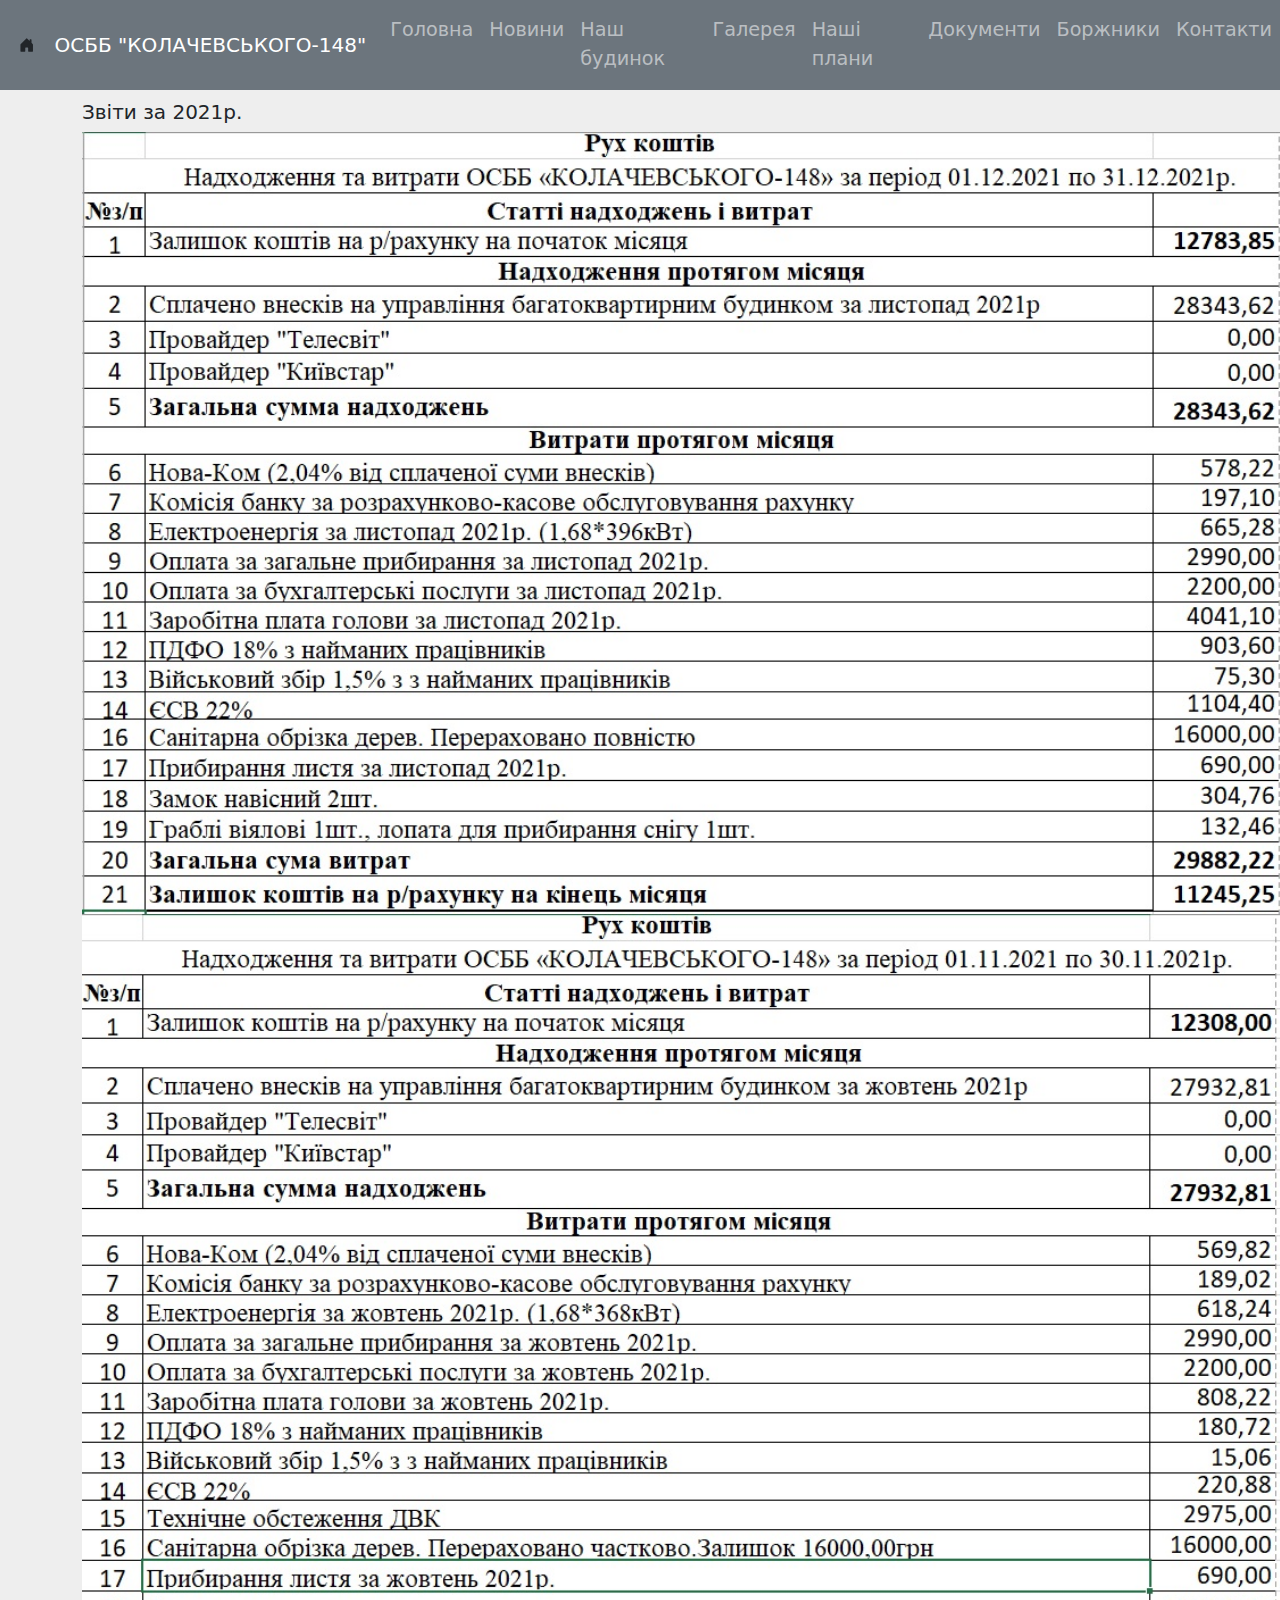
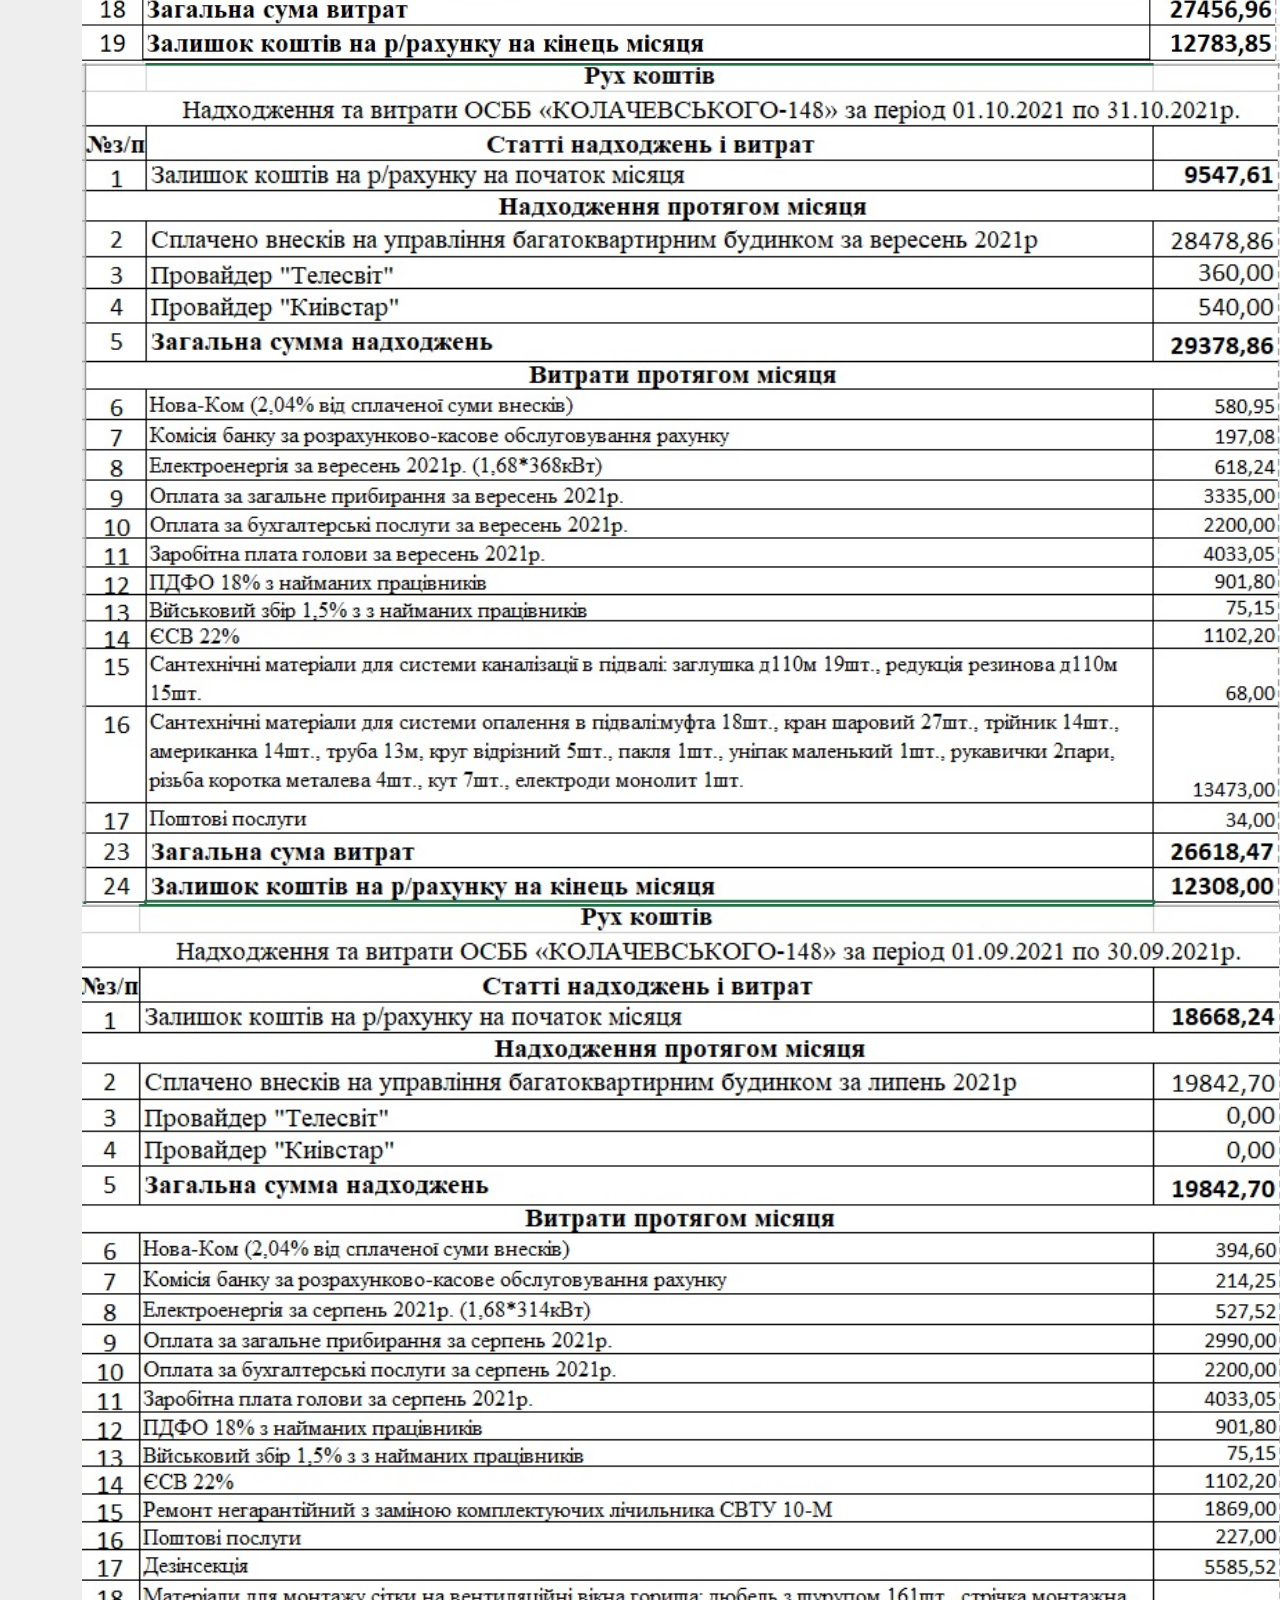
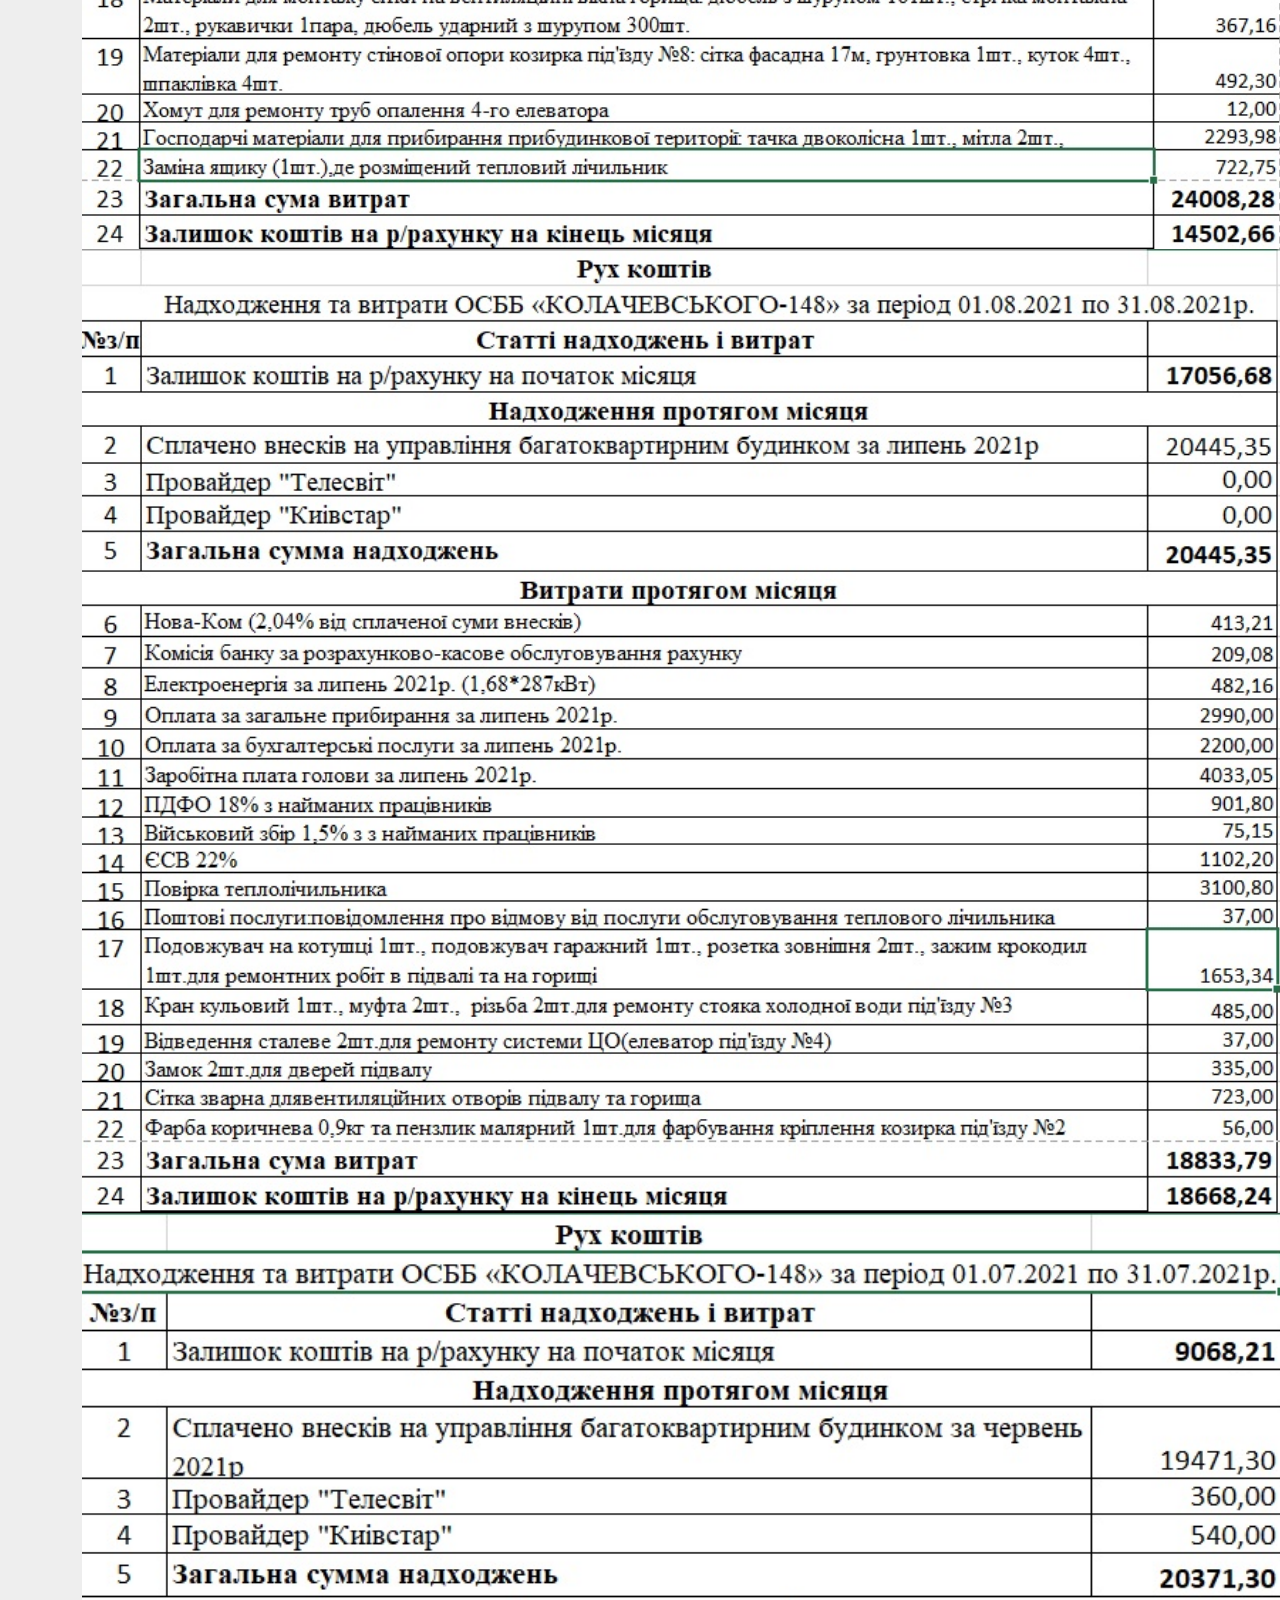
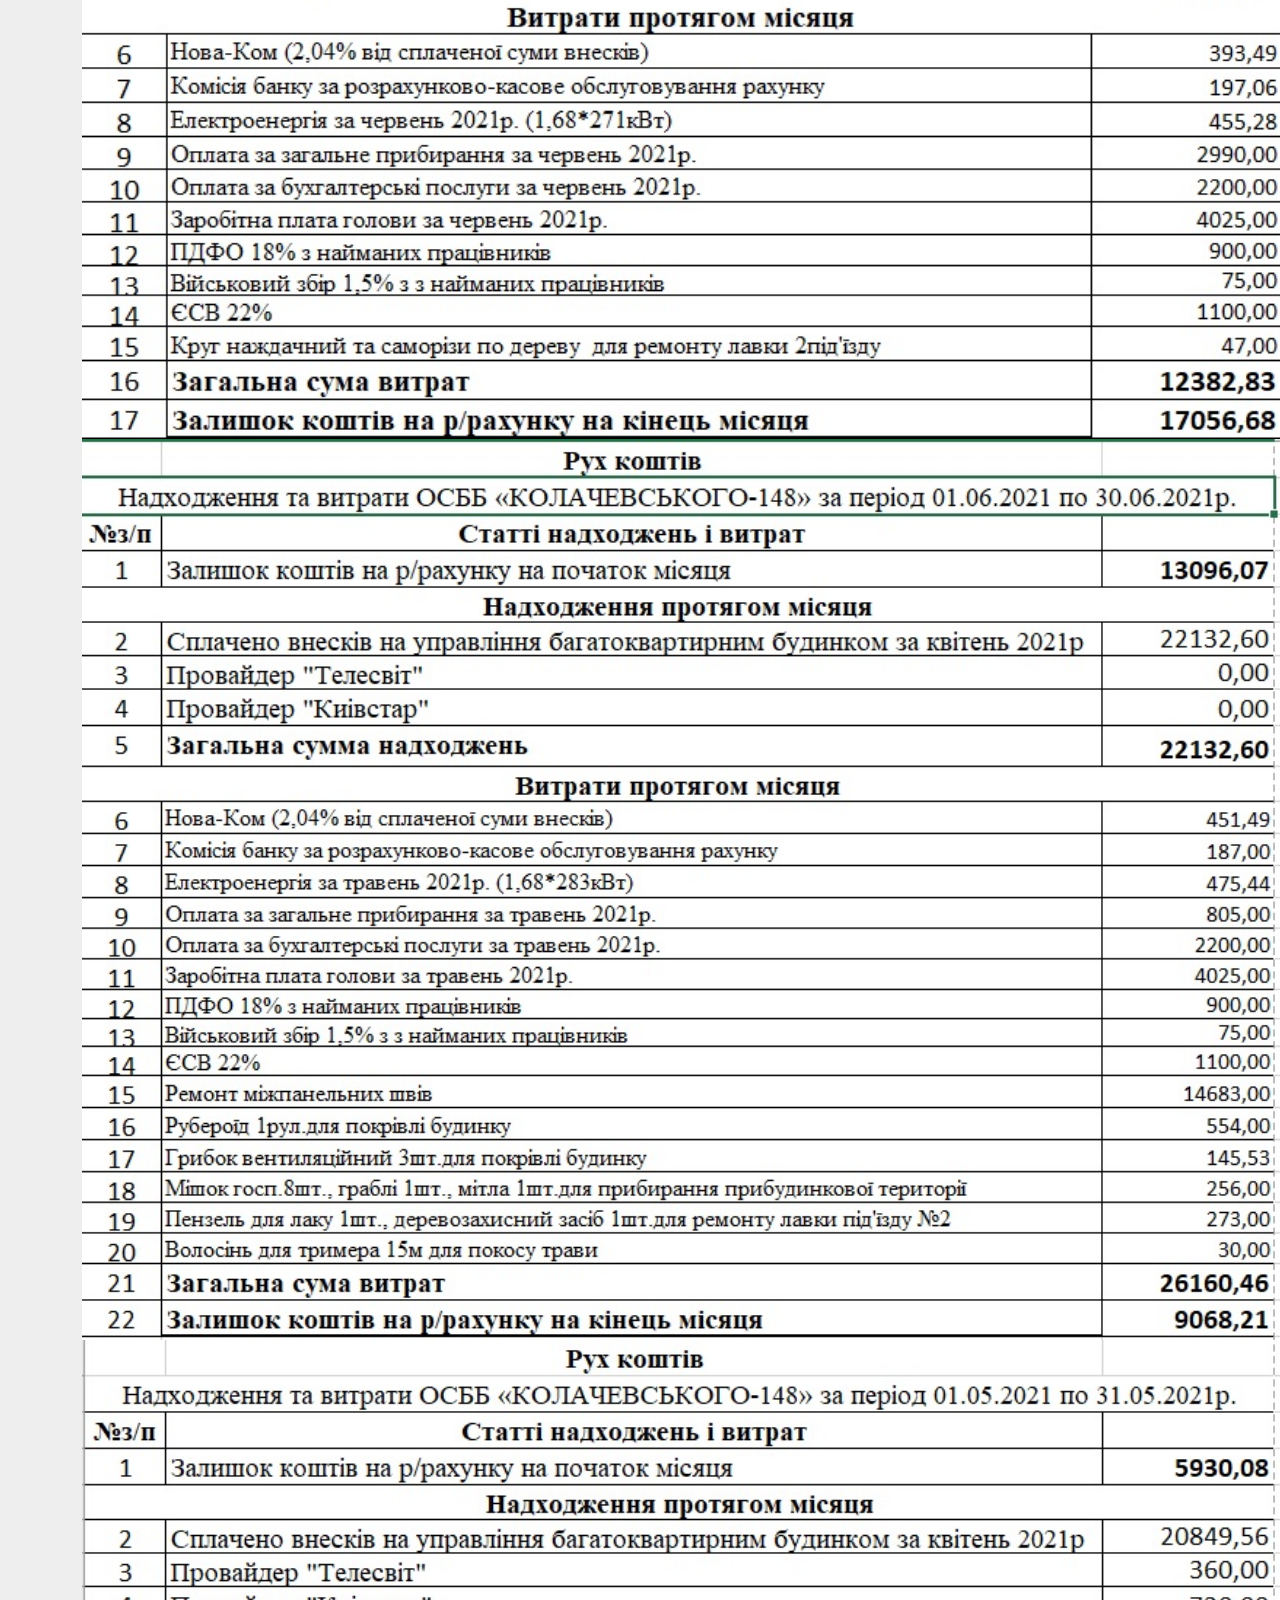
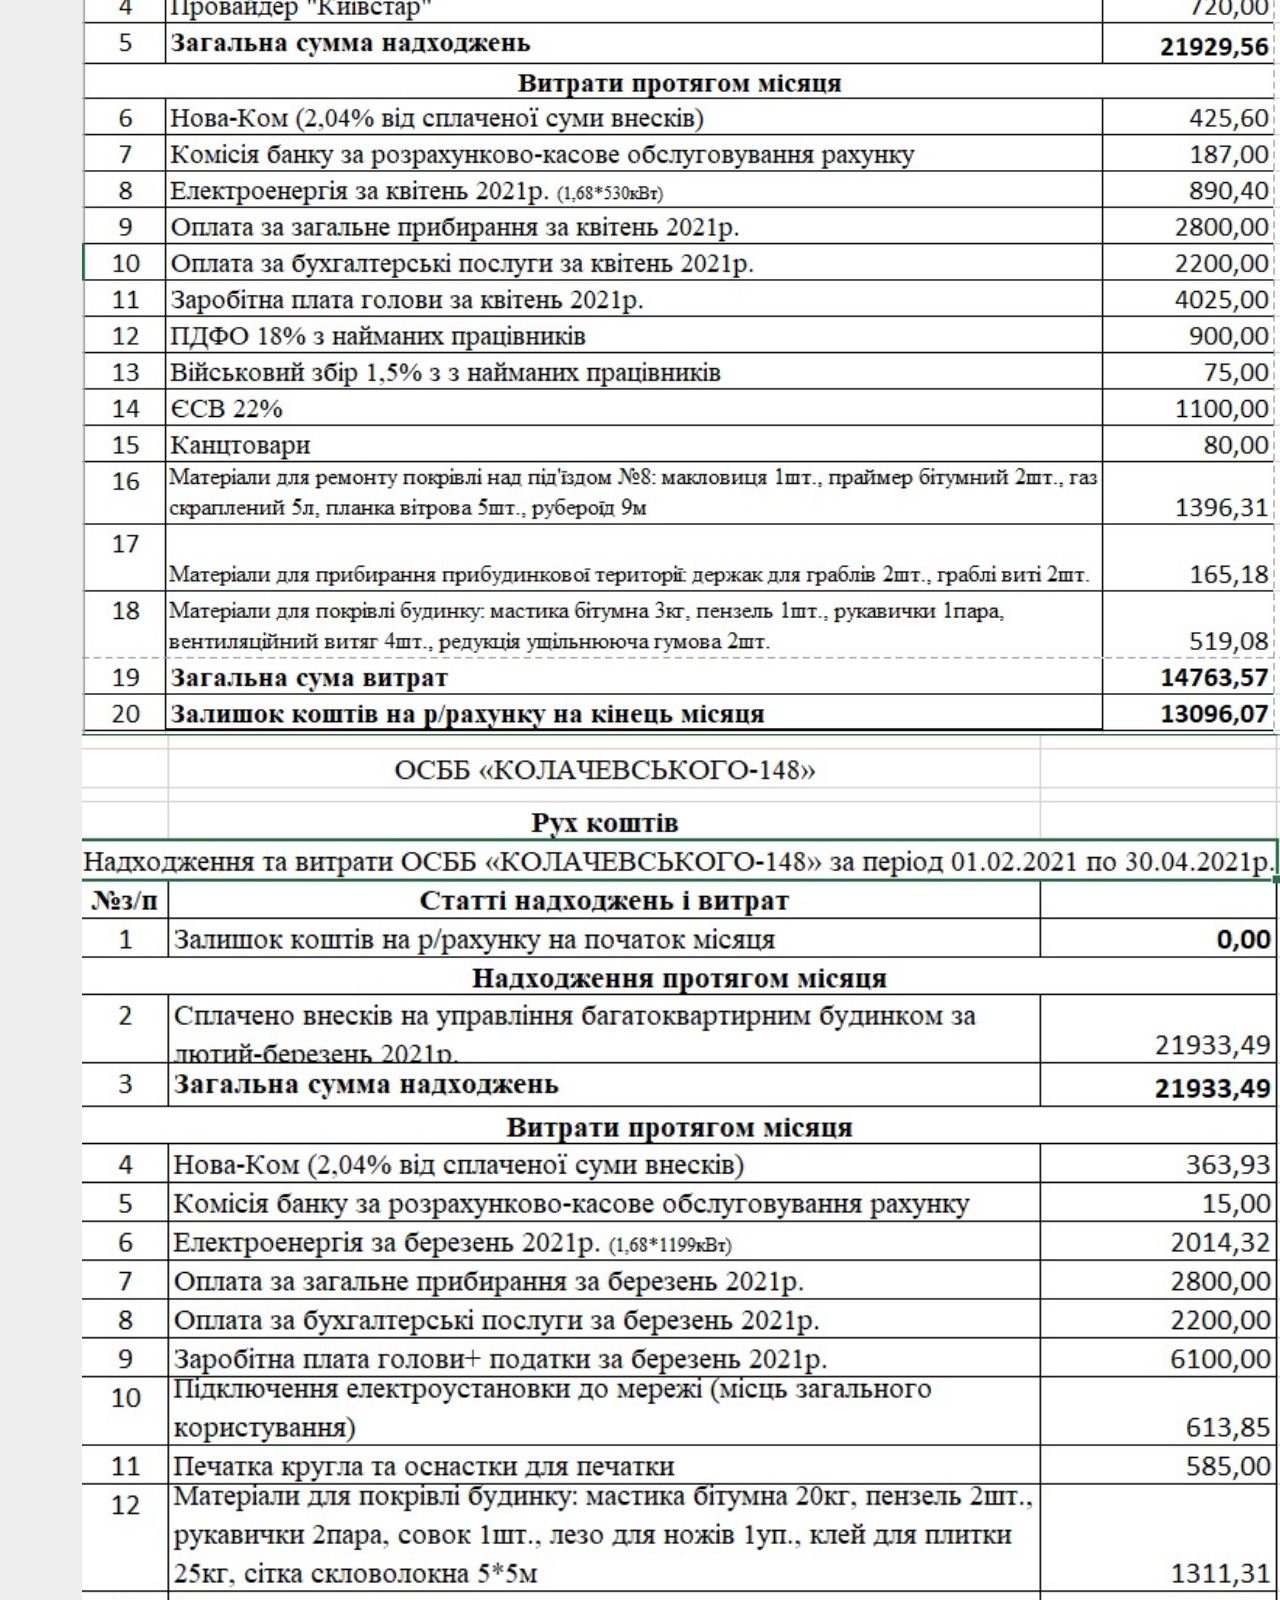
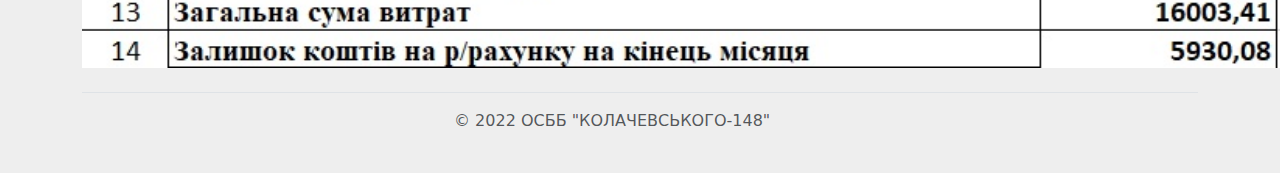
<file: 2021.html>
<!DOCTYPE html>
<html lang="en" dir="ltr">
  <head>
    <meta charset="utf-8">
    <meta name="viewport" content="width=device-width, initial-scale=1">
    <title>ОСББ "Колачевского-148"</title>

    <link rel="canonical" href="https://getbootstrap.com/docs/5.1/examples/sign-in/">

     <!-- bootstrap scripts -->
	  <link href="https://cdn.jsdelivr.net/npm/bootstrap@5.0.0/dist/css/bootstrap.min.css" rel="stylesheet" >
    <link rel="stylesheet" href="css/styles.css">


  </head>
  <body>
    <div class="container">
      <div class="header">
        <nav class="navbar navbar-dark navbar-expand-lg bg-secondary fixed-top justify-content-between">

       <svg xmlns="http://www.w3.org/2000/svg" width="16" height="16" fill="currentColor" class="bi bi-house-door-fill" viewBox="0 0 16 16">
       <path d="M6.5 14.5v-3.505c0-.245.25-.495.5-.495h2c.25 0 .5.25.5.5v3.5a.5.5 0 0 0 .5.5h4a.5.5 0 0 0 .5-.5v-7a.5.5 0 0 0-.146-.354L13 5.793V2.5a.5.5 0 0 0-.5-.5h-1a.5.5 0 0 0-.5.5v1.293L8.354 1.146a.5.5 0 0 0-.708 0l-6 6A.5.5 0 0 0 1.5 7.5v7a.5.5 0 0 0 .5.5h4a.5.5 0 0 0 .5-.5z"/>
       </svg>
       <a class="navbar-brand" href="index.html">ОСББ "КОЛАЧЕВСЬКОГО-148"</a>
       <button class="navbar-toggler" type="button" data-toggle="collapse" data-target="#navbarTogglerDemo03" aria-controls="navbarTogglerDemo03" aria-expanded="false" aria-label="Toggle navigation">
       <span class="navbar-toggler-icon"></span>
       </button>

       <div class="collapse navbar-collapse justify-content-between" id="navbarTogglerDemo03">
        <ul class="navbar-nav mr-auto mt-2 mt-lg-0">
          <li class="nav-item active">
            <a class="nav-link" href="index.html">Головна</a>
          </li>
          <li class="nav-item active">
            <a class="nav-link" href="news.html">Новини</a>
          </li>
          <li class="nav-item active">
            <a class="nav-link" href="about.html">Наш будинок</a>
          </li>
          <li class="nav-item active">
            <a class="nav-link" href="gallery.html">Галерея</a>
          </li>
          <li class="nav-item">
            <a class="nav-link" href="plans.html">Наші плани</a>
          </li>
            <li class="nav-item">
            <a class="nav-link" href="report.html">Документи</a>
          </li>
          <!-- <li class="nav-item dropdown">
          <a class="nav-link dropdown-toggle" href="report.html" id="navbarDropdown" role="button" data-toggle="dropdown" aria-haspopup="true" aria-expanded="false">
            Звітність
          </a>
          <div class="dropdown-menu" aria-labelledby="navbarDropdown">
          <a class="dropdown-item" href="2021.html">2021</a>
          <a class="dropdown-item" href="2022.html">2022</a>

          </div>
      </li> -->
      <li class="nav-item">
        <a class="nav-link" href="loaners.html">Боржники</a>
      </li>
      <li class="nav-item">
        <a class="nav-link" href="contacts.html">Контакти</a>
      </li>

    </ul>
    <!-- <form class="form-inline my-2 my-lg-0">
      <input class="form-control mr-sm-2" type="search" placeholder="Що необхідно знайти?">
      <button class="btn btn-outline-success my-2 my-sm-0 bg-info" type="submit">Пошук</button>
    </form> -->
  </div>
</nav>
</div>

<div class="body-content">
  <h5>Звіти за 2021р.</h5>
<img width="1200px" src="images/report12.21.jpg" alt="звіт за грудень 2021р.">
<img width="1200px" src="images/report11.21.jpg" alt="звіт за листопад 2021р.">
<img width="1200px" src="images/report10.21.jpg" alt="звіт за жовтень 2021р.">
<img width="1200px" src="images/report9.21.jpg" alt="звіт за вересень 2021р.">
<img width="1200px" src="images/report8.21.jpg" alt="звіт за серпень 2021р.">
<img width="1200px" src="images/report7.21.jpg" alt="звіт за липень 2021р.">
<img width="1200px" src="images/report6.21.jpg" alt="звіт за червень 2021р.">
<img width="1200px" src="images/report5.21.jpg" alt="звіт за травень 2021р.">
<img width="1200px" src="images/report2-4.21.jpg" alt="звіт за лютий-квітень 2021р.">
</div>

<div class="footer">
  <footer class="d-flex flex-wrap justify-content-center align-items-center py-3 my-4 border-top">
    <p class="col-md-4 mb-0 text-muted">&copy; 2022 OСББ "КОЛАЧЕВСЬКОГО-148"</p>

    <!-- <a href="/" class="col-md-4 d-flex align-items-center justify-content-center mb-3 mb-md-0 me-md-auto link-dark text-decoration-none">
      <svg class="bi me-2" width="40" height="32"><use xlink:href="#bootstrap"/></svg>
    </a> -->

    <!-- <ul class="nav col-md-4 justify-content-end">
      <li class="nav-item"><a href="#" class="nav-link px-2 text-muted">Home</a></li>
      <li class="nav-item"><a href="#" class="nav-link px-2 text-muted">Features</a></li>
      <li class="nav-item"><a href="#" class="nav-link px-2 text-muted">Pricing</a></li>
      <li class="nav-item"><a href="#" class="nav-link px-2 text-muted">FAQs</a></li>
      <li class="nav-item"><a href="#" class="nav-link px-2 text-muted">About</a></li>
    </ul> -->
  </footer>
</div>
</div>


 <!-- <script src="index.js" charset="utf-8"></script> -->
 <!-- Optional JavaScript -->
  <!-- jQuery first, then Popper.js, then Bootstrap JS -->
  <script src="https://code.jquery.com/jquery-3.2.1.slim.min.js" integrity="sha384-KJ3o2DKtIkvYIK3UENzmM7KCkRr/rE9/Qpg6aAZGJwFDMVNA/GpGFF93hXpG5KkN" crossorigin="anonymous"></script>
  <script src="https://cdnjs.cloudflare.com/ajax/libs/popper.js/1.11.0/umd/popper.min.js" integrity="sha384-b/U6ypiBEHpOf/4+1nzFpr53nxSS+GLCkfwBdFNTxtclqqenISfwAzpKaMNFNmj4" crossorigin="anonymous"></script>
<!-- Always remember to call the above files first before calling the bootstrap.min.js file -->
  <script src="https://maxcdn.bootstrapcdn.com/bootstrap/4.0.0-beta/js/bootstrap.min.js" integrity="sha384-h0AbiXch4ZDo7tp9hKZ4TsHbi047NrKGLO3SEJAg45jXxnGIfYzk4Si90RDIqNm1" crossorigin="anonymous"></script>
  </body>

</html>
</file>
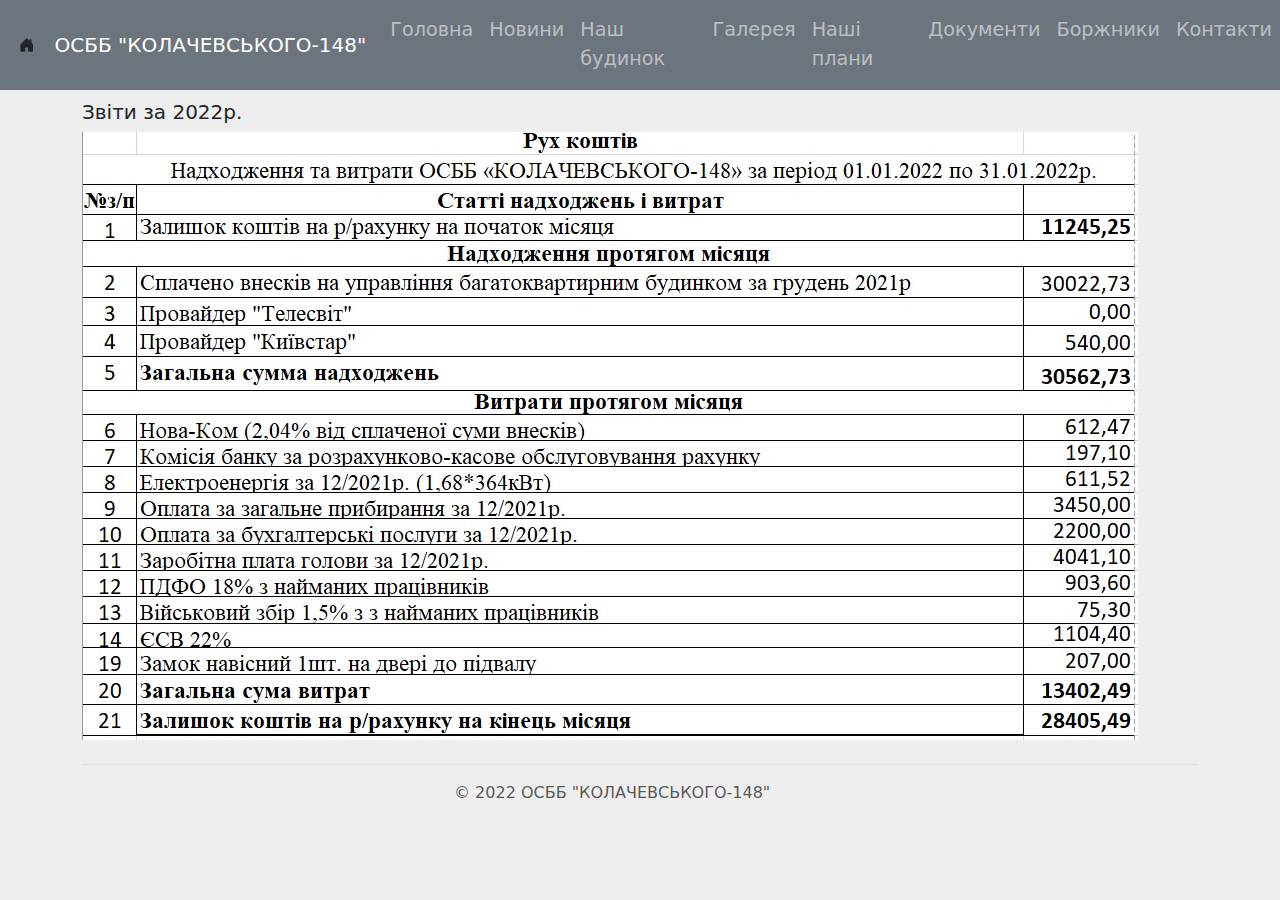
<file: 2022.html>
<!DOCTYPE html>
<html lang="en" dir="ltr">
  <head>
    <meta charset="utf-8">
    <meta name="viewport" content="width=device-width, initial-scale=1">
    <title>ОСББ "Колачевского-148"</title>

    <link rel="canonical" href="https://getbootstrap.com/docs/5.1/examples/sign-in/">

     <!-- bootstrap scripts -->
	  <link href="https://cdn.jsdelivr.net/npm/bootstrap@5.0.0/dist/css/bootstrap.min.css" rel="stylesheet" >
    <link rel="stylesheet" href="css/styles.css">


  </head>
  <body>
    <div class="container">
      <div class="header">
        <nav class="navbar navbar-dark navbar-expand-lg bg-secondary fixed-top justify-content-between">

       <svg xmlns="http://www.w3.org/2000/svg" width="16" height="16" fill="currentColor" class="bi bi-house-door-fill" viewBox="0 0 16 16">
       <path d="M6.5 14.5v-3.505c0-.245.25-.495.5-.495h2c.25 0 .5.25.5.5v3.5a.5.5 0 0 0 .5.5h4a.5.5 0 0 0 .5-.5v-7a.5.5 0 0 0-.146-.354L13 5.793V2.5a.5.5 0 0 0-.5-.5h-1a.5.5 0 0 0-.5.5v1.293L8.354 1.146a.5.5 0 0 0-.708 0l-6 6A.5.5 0 0 0 1.5 7.5v7a.5.5 0 0 0 .5.5h4a.5.5 0 0 0 .5-.5z"/>
       </svg>
       <a class="navbar-brand" href="index.html">ОСББ "КОЛАЧЕВСЬКОГО-148"</a>
       <button class="navbar-toggler" type="button" data-toggle="collapse" data-target="#navbarTogglerDemo03" aria-controls="navbarTogglerDemo03" aria-expanded="false" aria-label="Toggle navigation">
       <span class="navbar-toggler-icon"></span>
       </button>

       <div class="collapse navbar-collapse justify-content-between" id="navbarTogglerDemo03">
        <ul class="navbar-nav mr-auto mt-2 mt-lg-0">
          <li class="nav-item active">
            <a class="nav-link" href="index.html">Головна</a>
          </li>
          <li class="nav-item active">
            <a class="nav-link" href="news.html">Новини</a>
          </li>
          <li class="nav-item active">
            <a class="nav-link" href="about.html">Наш будинок</a>
          </li>
          <li class="nav-item active">
            <a class="nav-link" href="gallery.html">Галерея</a>
          </li>
          <li class="nav-item">
            <a class="nav-link" href="plans.html">Наші плани</a>
          </li>
          <li class="nav-item">
            <a class="nav-link" href="report.html">Документи</a>
          </li>
      <li class="nav-item">
        <a class="nav-link" href="loaners.html">Боржники</a>
      </li>
      <li class="nav-item">
        <a class="nav-link" href="contacts.html">Контакти</a>
      </li>

    </ul>
    <!-- <form class="form-inline my-2 my-lg-0">
      <input class="form-control mr-sm-2" type="search" placeholder="Що необхідно знайти?">
      <button class="btn btn-outline-success my-2 my-sm-0 bg-info" type="submit">Пошук</button>
    </form> -->
  </div>
</nav>
</div>

<div class="body-content">
  <h5>Звіти за 2022р.</h5>
<img src="images/звіт за 01.01.2022.jpg" alt="звіт за січень 2022р.">
</div>

<div class="footer">
  <footer class="d-flex flex-wrap justify-content-center align-items-center py-3 my-4 border-top">
    <p class="col-md-4 mb-0 text-muted">&copy; 2022 OСББ "КОЛАЧЕВСЬКОГО-148"</p>

    <!-- <a href="/" class="col-md-4 d-flex align-items-center justify-content-center mb-3 mb-md-0 me-md-auto link-dark text-decoration-none">
      <svg class="bi me-2" width="40" height="32"><use xlink:href="#bootstrap"/></svg>
    </a> -->

    <!-- <ul class="nav col-md-4 justify-content-end">
      <li class="nav-item"><a href="#" class="nav-link px-2 text-muted">Home</a></li>
      <li class="nav-item"><a href="#" class="nav-link px-2 text-muted">Features</a></li>
      <li class="nav-item"><a href="#" class="nav-link px-2 text-muted">Pricing</a></li>
      <li class="nav-item"><a href="#" class="nav-link px-2 text-muted">FAQs</a></li>
      <li class="nav-item"><a href="#" class="nav-link px-2 text-muted">About</a></li>
    </ul> -->
  </footer>
</div>
</div>


 <!-- <script src="index.js" charset="utf-8"></script> -->
 <!-- Optional JavaScript -->
  <!-- jQuery first, then Popper.js, then Bootstrap JS -->
  <script src="https://code.jquery.com/jquery-3.2.1.slim.min.js" integrity="sha384-KJ3o2DKtIkvYIK3UENzmM7KCkRr/rE9/Qpg6aAZGJwFDMVNA/GpGFF93hXpG5KkN" crossorigin="anonymous"></script>
  <script src="https://cdnjs.cloudflare.com/ajax/libs/popper.js/1.11.0/umd/popper.min.js" integrity="sha384-b/U6ypiBEHpOf/4+1nzFpr53nxSS+GLCkfwBdFNTxtclqqenISfwAzpKaMNFNmj4" crossorigin="anonymous"></script>
<!-- Always remember to call the above files first before calling the bootstrap.min.js file -->
  <script src="https://maxcdn.bootstrapcdn.com/bootstrap/4.0.0-beta/js/bootstrap.min.js" integrity="sha384-h0AbiXch4ZDo7tp9hKZ4TsHbi047NrKGLO3SEJAg45jXxnGIfYzk4Si90RDIqNm1" crossorigin="anonymous"></script>
  </body>

</html>
</file>
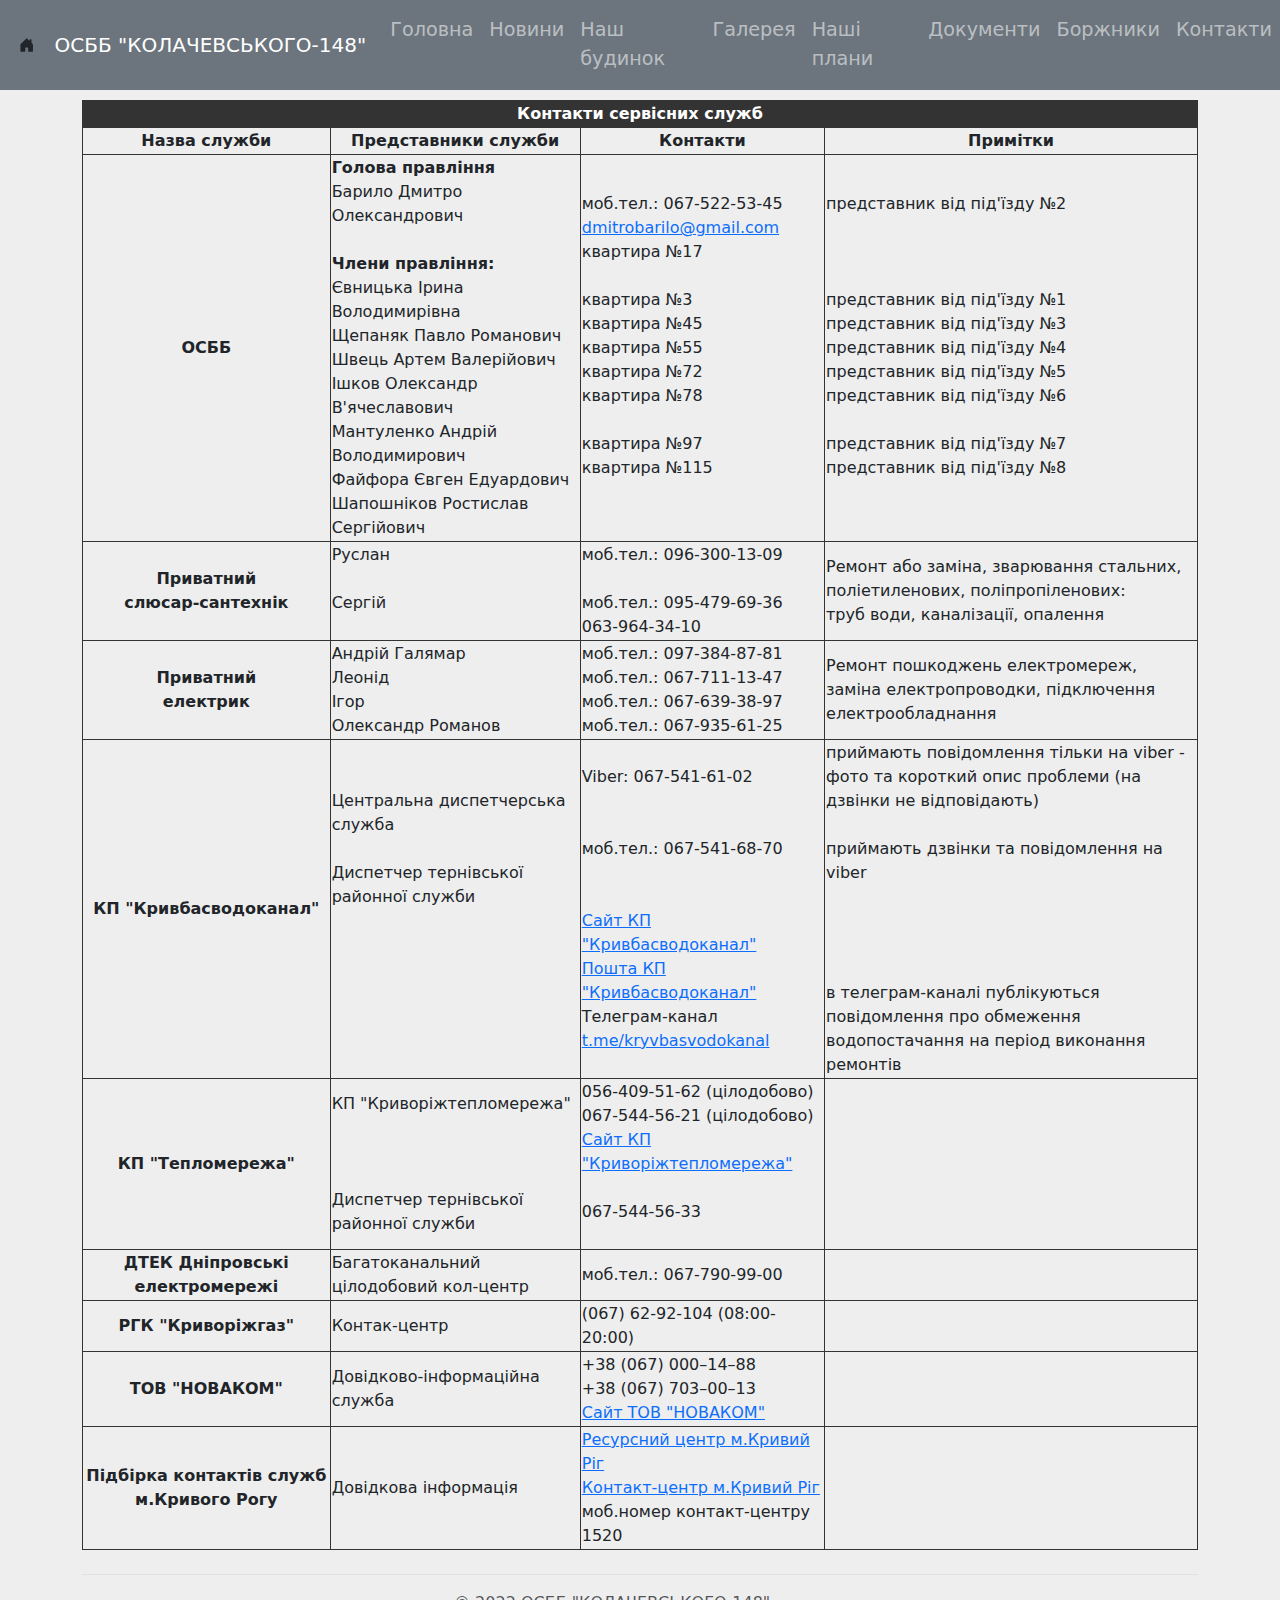
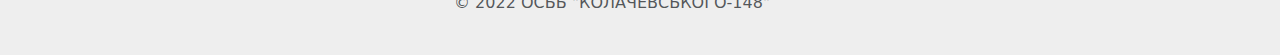
<file: contacts.html>
<!DOCTYPE html>
<html lang="en" dir="ltr">
  <head>
    <meta charset="utf-8">
    <meta name="viewport" content="width=device-width, initial-scale=1">
    <title>ОСББ "Колачевського-148"</title>

    <link rel="canonical" href="https://getbootstrap.com/docs/5.1/examples/sign-in/">

     <!-- bootstrap scripts -->
	  <link href="https://cdn.jsdelivr.net/npm/bootstrap@5.0.0/dist/css/bootstrap.min.css" rel="stylesheet" >
    <link rel="stylesheet" href="css/styles.css">


  </head>
  <body>
    <div class="container">
      <div class="header">
        <nav class="navbar navbar-dark navbar-expand-lg bg-secondary fixed-top justify-content-between">

       <svg xmlns="http://www.w3.org/2000/svg" width="16" height="16" fill="currentColor" class="bi bi-house-door-fill" viewBox="0 0 16 16">
       <path d="M6.5 14.5v-3.505c0-.245.25-.495.5-.495h2c.25 0 .5.25.5.5v3.5a.5.5 0 0 0 .5.5h4a.5.5 0 0 0 .5-.5v-7a.5.5 0 0 0-.146-.354L13 5.793V2.5a.5.5 0 0 0-.5-.5h-1a.5.5 0 0 0-.5.5v1.293L8.354 1.146a.5.5 0 0 0-.708 0l-6 6A.5.5 0 0 0 1.5 7.5v7a.5.5 0 0 0 .5.5h4a.5.5 0 0 0 .5-.5z"/>
       </svg>
       <a class="navbar-brand" href="index.html">ОСББ "КОЛАЧЕВСЬКОГО-148"</a>
       <button class="navbar-toggler" type="button" data-toggle="collapse" data-target="#navbarTogglerDemo03" aria-controls="navbarTogglerDemo03" aria-expanded="false" aria-label="Toggle navigation">
       <span class="navbar-toggler-icon"></span>
       </button>

       <div class="collapse navbar-collapse justify-content-between" id="navbarTogglerDemo03">
        <ul class="navbar-nav mr-auto mt-2 mt-lg-0">
          <li class="nav-item active">
            <a class="nav-link" href="index.html">Головна</a>
          </li>
          <li class="nav-item active">
            <a class="nav-link" href="news.html">Новини</a>
          </li>
          <li class="nav-item active">
            <a class="nav-link" href="about.html">Наш будинок</a>
          </li>
          <li class="nav-item active">
            <a class="nav-link" href="gallery.html">Галерея</a>
          </li>
          <li class="nav-item">
            <a class="nav-link" href="plans.html">Наші плани</a>
          </li>
          <li class="nav-item">
            <a class="nav-link" href="report.html">Документи</a>
          </li>
      <li class="nav-item">
        <a class="nav-link" href="loaners.html">Боржники</a>
      </li>
      <li class="nav-item">
        <a class="nav-link" href="contacts.html">Контакти</a>
      </li>

    </ul>
    <!-- <form class="form-inline my-2 my-lg-0">
      <input class="form-control mr-sm-2" type="search" placeholder="Що необхідно знайти?">
      <button class="btn btn-outline-success my-2 my-sm-0 bg-info" type="submit">Пошук</button>
    </form> -->
  </div>
</nav>
</div>

<div class="body-content">

  <table>
    <thead>
        <tr>
            <th colspan="4">Контакти сервісних служб</th>
        </tr>
    </thead>
    <tbody>
      <tr>
          <td class="headtbl">Назва служби</td>
          <td class="headtbl">Представники служби</td>
          <td class="headtbl">Контакти</td>
          <td class="headtbl">Примітки</td>
      </tr>
      <tr>
          <td class="thbold">ОСББ</td>
          <td>
            <span class="thbold">Голова правління</span> <br>
            Барило Дмитро Олександрович <br> <br>
            <span class="thbold">Члени правління:</span> <br>
            Євницька Ірина Володимирівна <br>
            Щепаняк Павло Романович <br>
            Швець Артем Валерійович <br>
            Ішков Олександр В'ячеславович <br>
            Мантуленко Андрій Володимирович <br>
            Файфора Євген Едуардович <br>
            Шапошніков Ростислав Сергійович
          </td>
          <td>
            моб.тел.: 067-522-53-45 <br> <a href="mailto:dmitrobarilo@gmail.com">dmitrobarilo@gmail.com</a>
          <br> квартира №17  <br>
           <br>
            квартира №3 <br>
            квартира №45 <br>
            квартира №55 <br>
            квартира №72 <br>
            квартира №78 <br><br>
            квартира №97 <br>
            квартира №115
           <br><br>
          </td>
          <td>
              представник від під'їзду №2 <br> <br> <br><br>
                представник від під'їзду №1 <br>
                представник від під'їзду №3 <br>
                представник від під'їзду №4 <br>
                представник від під'їзду №5 <br>
                представник від під'їзду №6 <br><br>
                представник від під'їзду №7 <br>
                представник від під'їзду №8
               <br><br>
            </td>
      </tr>

      <tr>
          <td class="thbold">Приватний <br> слюсар-сантехнік</td>

          <td>
              Руслан <br><br>
              Сергій<br><br>
          <td>
              моб.тел.: 096-300-13-09<br><br>
              моб.тел.: 095-479-69-36<br>
                        063-964-34-10
          </td>

          <td>
              Ремонт або заміна, зварювання стальних, поліетиленових, поліпропіленових: <br> труб води, каналізації, опалення
          </td>
      </tr>

  <tr>
      <td class="thbold">Приватний <br> електрик</td>

      <td>
          Андрій Галямар <br>
          Леонід <br>
          Ігор <br>
          Олександр Романов
      <td>
            моб.тел.: 097-384-87-81 <br>
            моб.тел.: 067-711-13-47 <br>
            моб.тел.: 067-639-38-97 <br>
            моб.тел.: 067-935-61-25
      </td>

      <td>
          Ремонт пошкоджень електромереж, заміна електропроводки, підключення електрообладнання
      </td>

  </tr>

  <tr>
  <td class="thbold">КП "Кривбасводоканал"</td>

  <td>
      Центральна диспетчерська служба  <br><br>
      Диспетчер тернівської районної служби <br><br><br><br><br><br>
  </td>
  <td>
      Viber:  067-541-61-02  <br><br><br>
      моб.тел.: 067-541-68-70 <br><br><br>
      <a href="https://kp-kvk.dp.ua/">Сайт КП "Кривбасводоканал"</a>  <br>
      <a href="mailto:coa@kp-kvk.dp.ua">Пошта КП "Кривбасводоканал"</a> <br>
      Телеграм-канал <a href="https://t.me/kryvbasvodokanal">t.me/kryvbasvodokanal</a>
  </td>
  <td>
      приймають повідомлення тільки на viber - фото та короткий опис проблеми (на дзвінки не відповідають)<br><br>
      приймають дзвінки та повідомлення на viber<br><br><br><br><br>
      в телеграм-каналі публікуються повідомлення про обмеження водопостачання на період виконання ремонтів
  </td>
</tr>

<tr>
<td class="thbold">КП "Тепломережа"</td>

<td>
  КП "Криворіжтепломережа" <br><br><br><br>
  Диспетчер тернівської районної служби
</td>

<td>
    056-409-51-62 (цілодобово)<br>
     067-544-56-21 (цілодобово)<br>
    <a href="http://www.kpts.dp.ua/index.php">Сайт КП "Криворіжтепломережа"</a><br><br>
     067-544-56-33 <br><br>

</td>
<td>

</td>
</tr>

<tr>
<td class="thbold">ДТЕК Дніпровські електромережі</td>

<td>
Багатоканальний цілодобовий кол-центр
</td>

<td>
моб.тел.: 067-790-99-00
</td>

</tr>

  <tr>
<td class="thbold">РГК "Криворіжгаз"</td>

<td>
Контак-центр
</td>

<td>
(067) 62-92-104 (08:00-20:00)
</td>
<td>

</td>
</tr>


<tr>
<td class="thbold">ТОВ "НОВАКОМ"</td>

<td>
Довідково-інформаційна служба
</td>

<td>
  +38 (067) 000–14–88 <br>
  +38 (067) 703–00–13 <br>
<a href="https://www.novakom.com.ua/about/contacts.html">Сайт ТОВ "НОВАКОМ"</a><br>
</td>
<td>

</td>
</tr>


<tr>
<td class="thbold">Підбірка контактів служб м.Кривого Рогу</td>

<td>
Довідкова інформація
</td>

<td>
    <a href="https://krmisto.gov.ua/ua/hotlines/index/only_org/285.html#hot_list">Ресурсний центр м.Кривий Ріг</a><br>
    <a href="https://spilkuisia.kr.gov.ua/">Контакт-центр м.Кривий Ріг</a><br>
    моб.номер контакт-центру 1520
     </td>
<td>

</td>
</tr>

    </tbody>

  </table>


</div>

<div class="footer">
  <footer class="d-flex flex-wrap justify-content-center align-items-center py-3 my-4 border-top">
    <p class="col-md-4 mb-0 text-muted">&copy; 2022 OСББ "КОЛАЧЕВСЬКОГО-148"</p>

    <!-- <a href="/" class="col-md-4 d-flex align-items-center justify-content-center mb-3 mb-md-0 me-md-auto link-dark text-decoration-none">
      <svg class="bi me-2" width="40" height="32"><use xlink:href="#bootstrap"/></svg>
    </a> -->

    <!-- <ul class="nav col-md-4 justify-content-end">
      <li class="nav-item"><a href="#" class="nav-link px-2 text-muted">Home</a></li>
      <li class="nav-item"><a href="#" class="nav-link px-2 text-muted">Features</a></li>
      <li class="nav-item"><a href="#" class="nav-link px-2 text-muted">Pricing</a></li>
      <li class="nav-item"><a href="#" class="nav-link px-2 text-muted">FAQs</a></li>
      <li class="nav-item"><a href="#" class="nav-link px-2 text-muted">About</a></li>
    </ul> -->
  </footer>
</div>
</div>


 <!-- <script src="index.js" charset="utf-8"></script> -->
 <!-- Optional JavaScript -->
  <!-- jQuery first, then Popper.js, then Bootstrap JS -->
  <script src="https://code.jquery.com/jquery-3.2.1.slim.min.js" integrity="sha384-KJ3o2DKtIkvYIK3UENzmM7KCkRr/rE9/Qpg6aAZGJwFDMVNA/GpGFF93hXpG5KkN" crossorigin="anonymous"></script>
  <script src="https://cdnjs.cloudflare.com/ajax/libs/popper.js/1.11.0/umd/popper.min.js" integrity="sha384-b/U6ypiBEHpOf/4+1nzFpr53nxSS+GLCkfwBdFNTxtclqqenISfwAzpKaMNFNmj4" crossorigin="anonymous"></script>
<!-- Always remember to call the above files first before calling the bootstrap.min.js file -->
  <script src="https://maxcdn.bootstrapcdn.com/bootstrap/4.0.0-beta/js/bootstrap.min.js" integrity="sha384-h0AbiXch4ZDo7tp9hKZ4TsHbi047NrKGLO3SEJAg45jXxnGIfYzk4Si90RDIqNm1" crossorigin="anonymous"></script>
  </body>

</html>
</file>
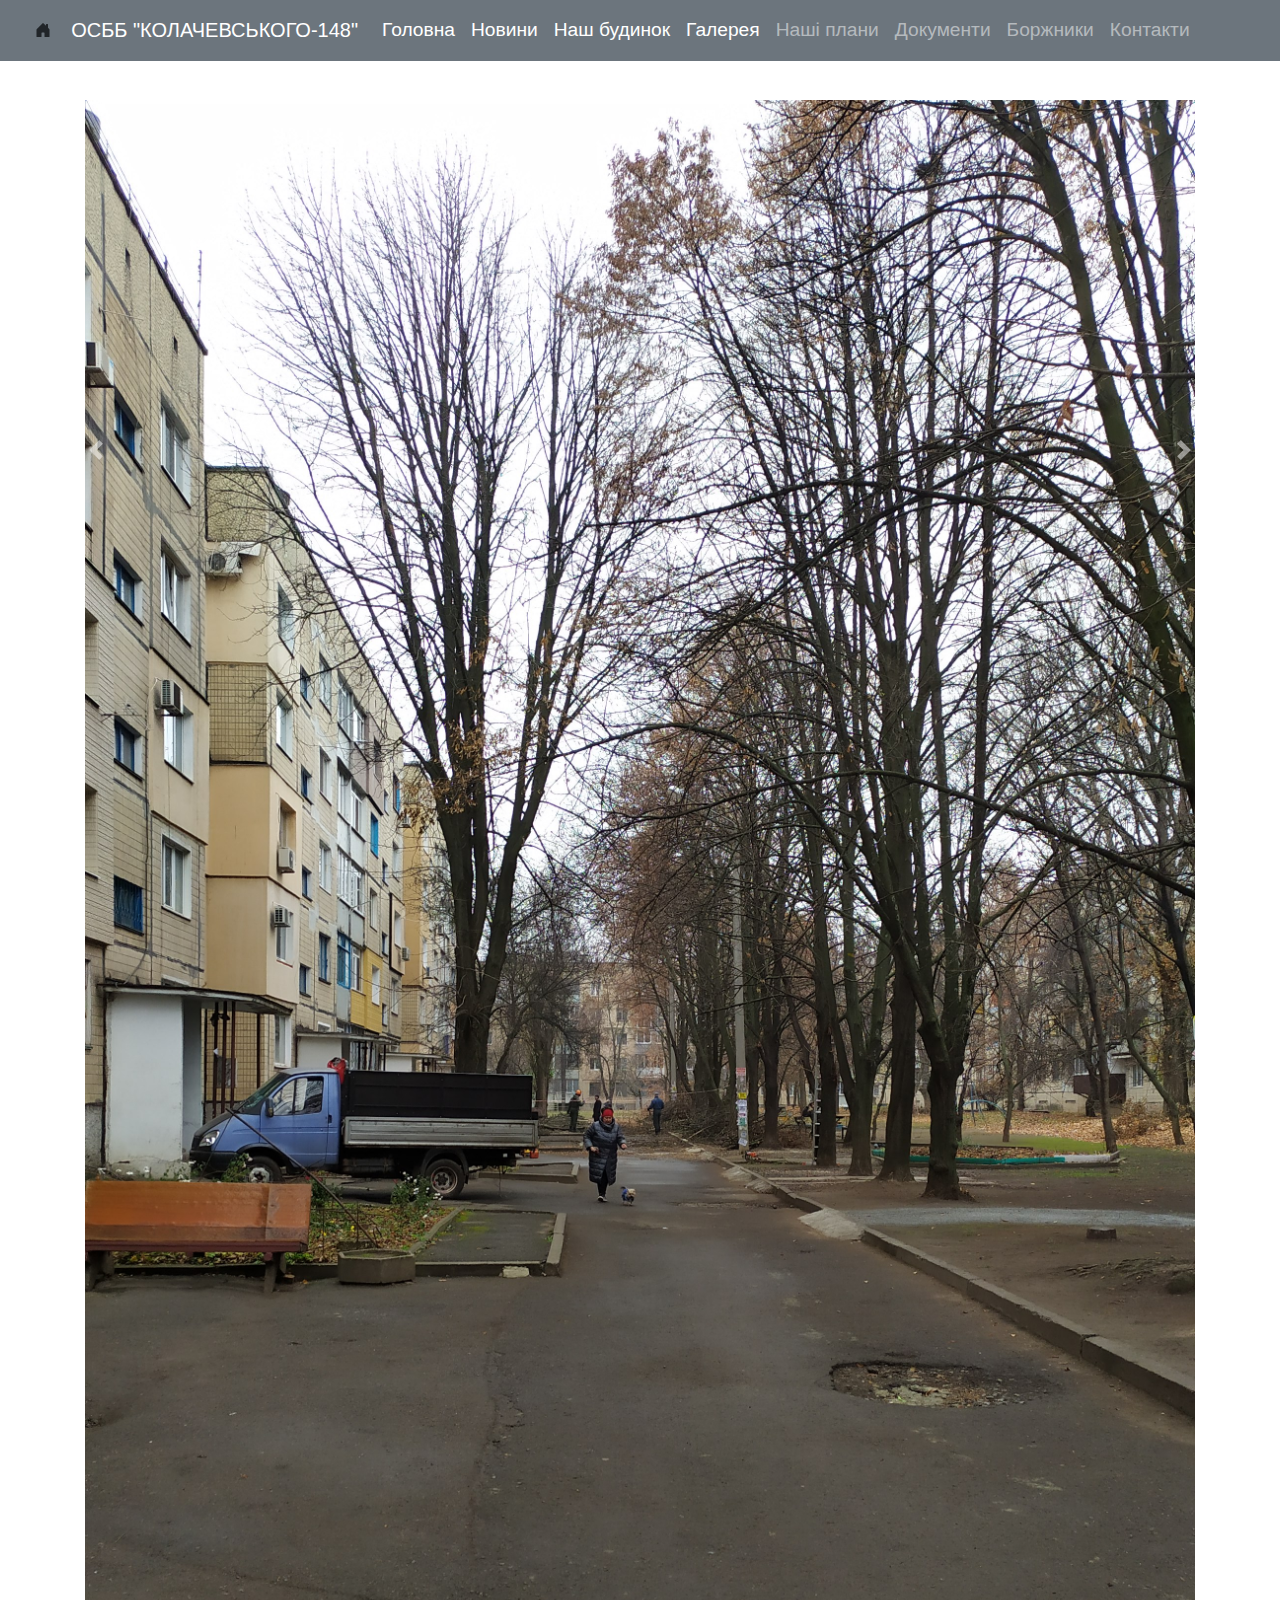
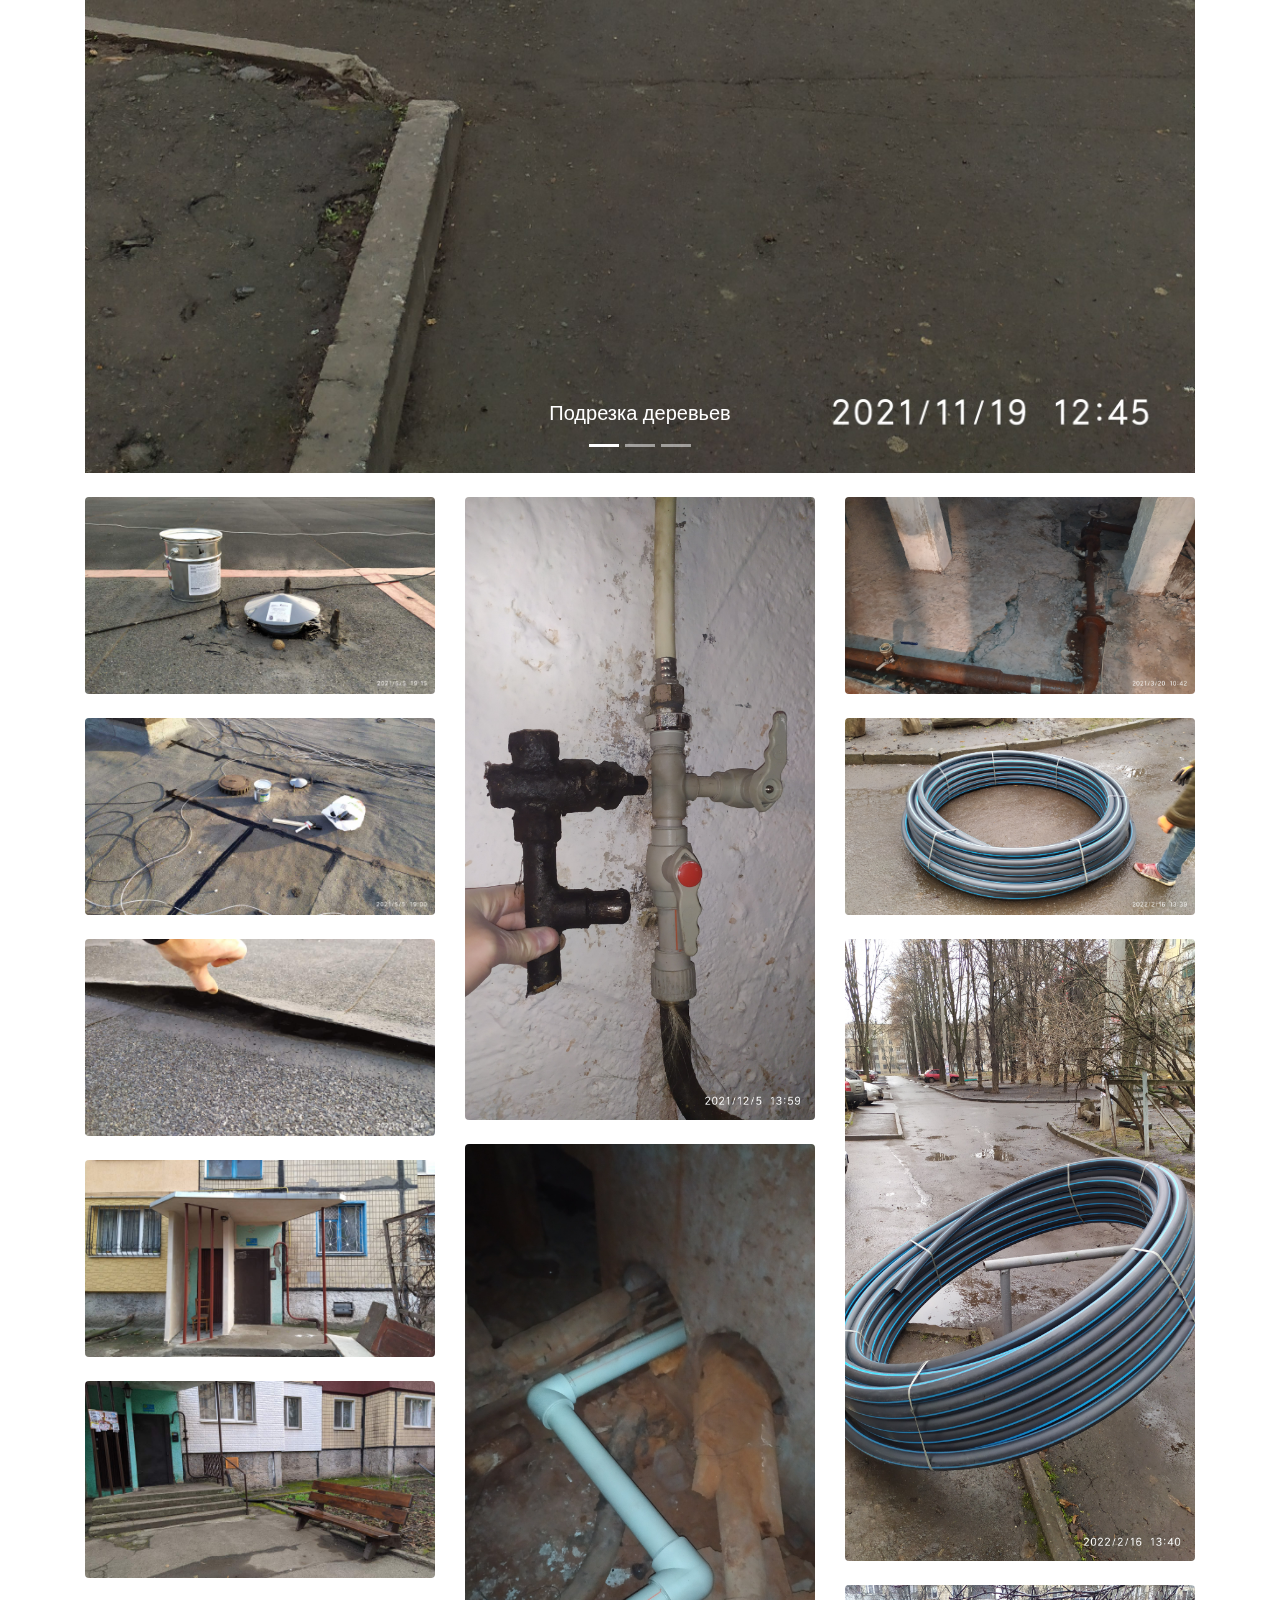
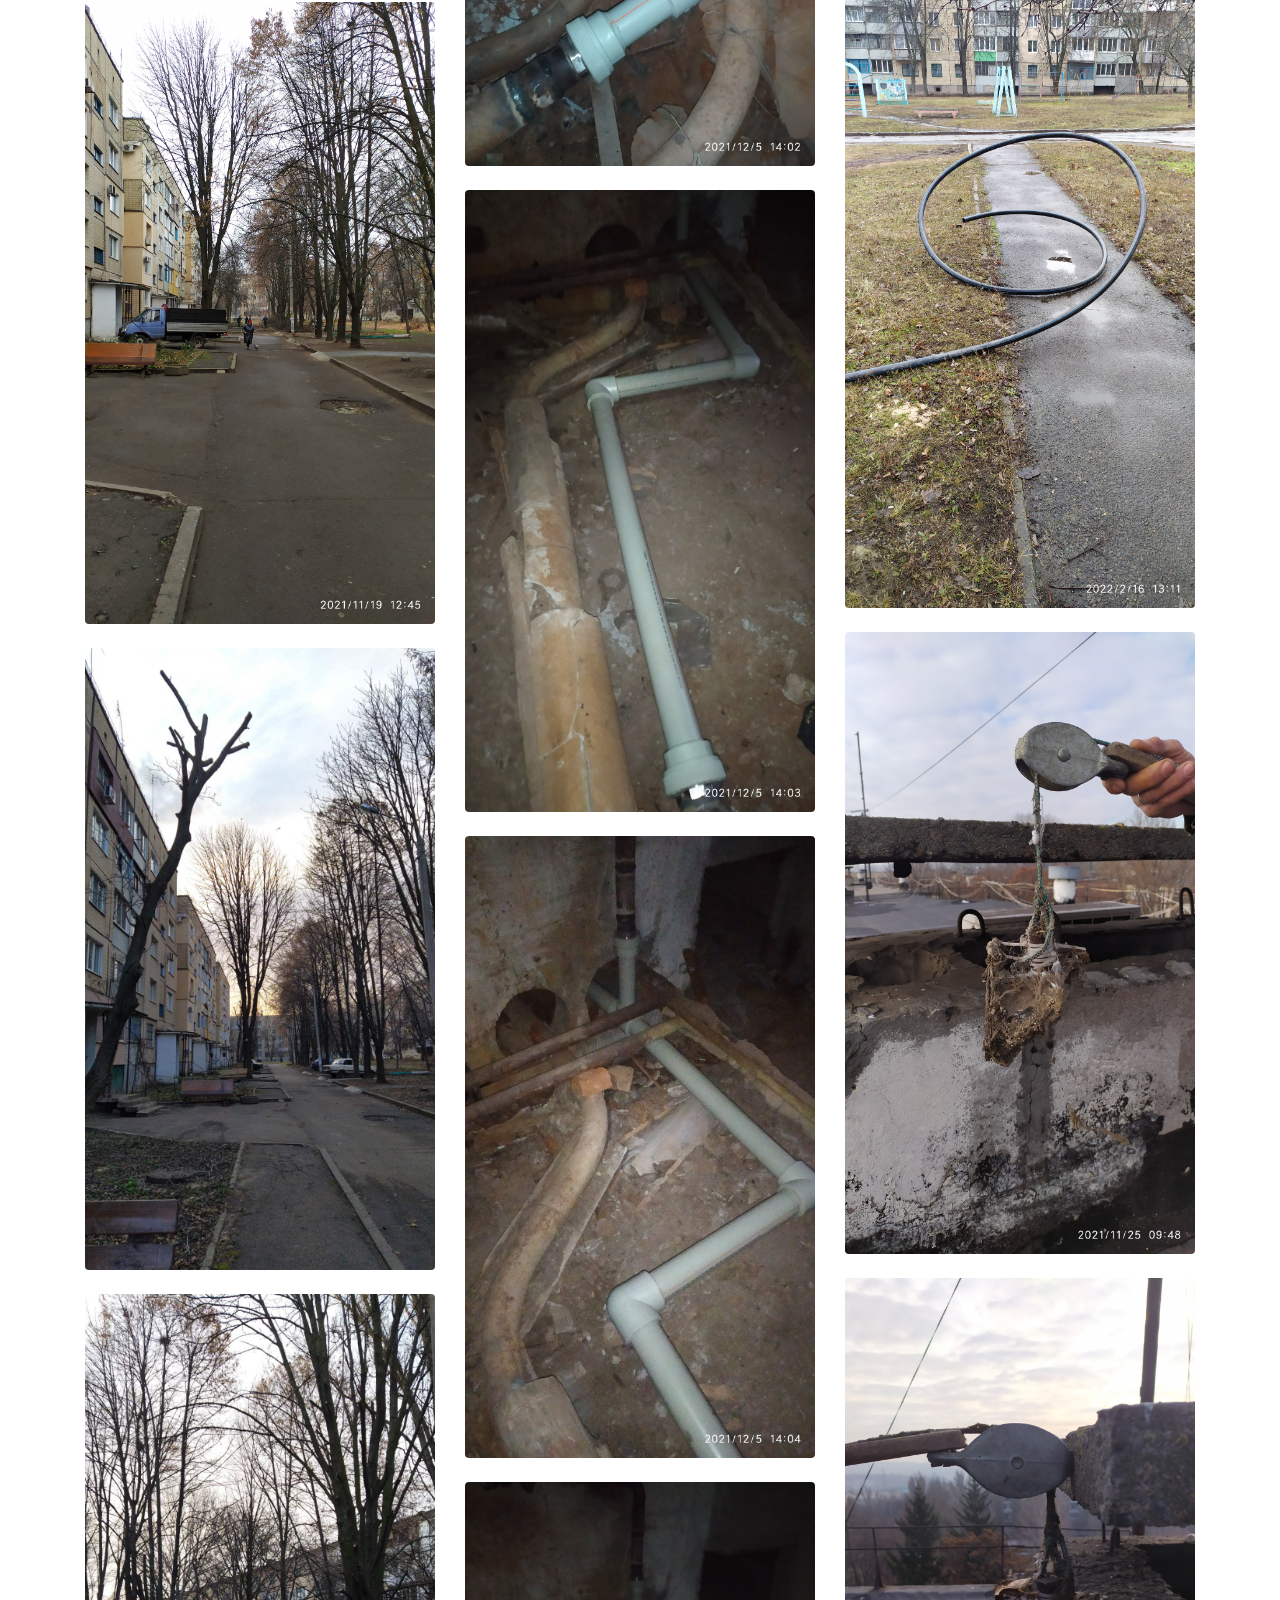
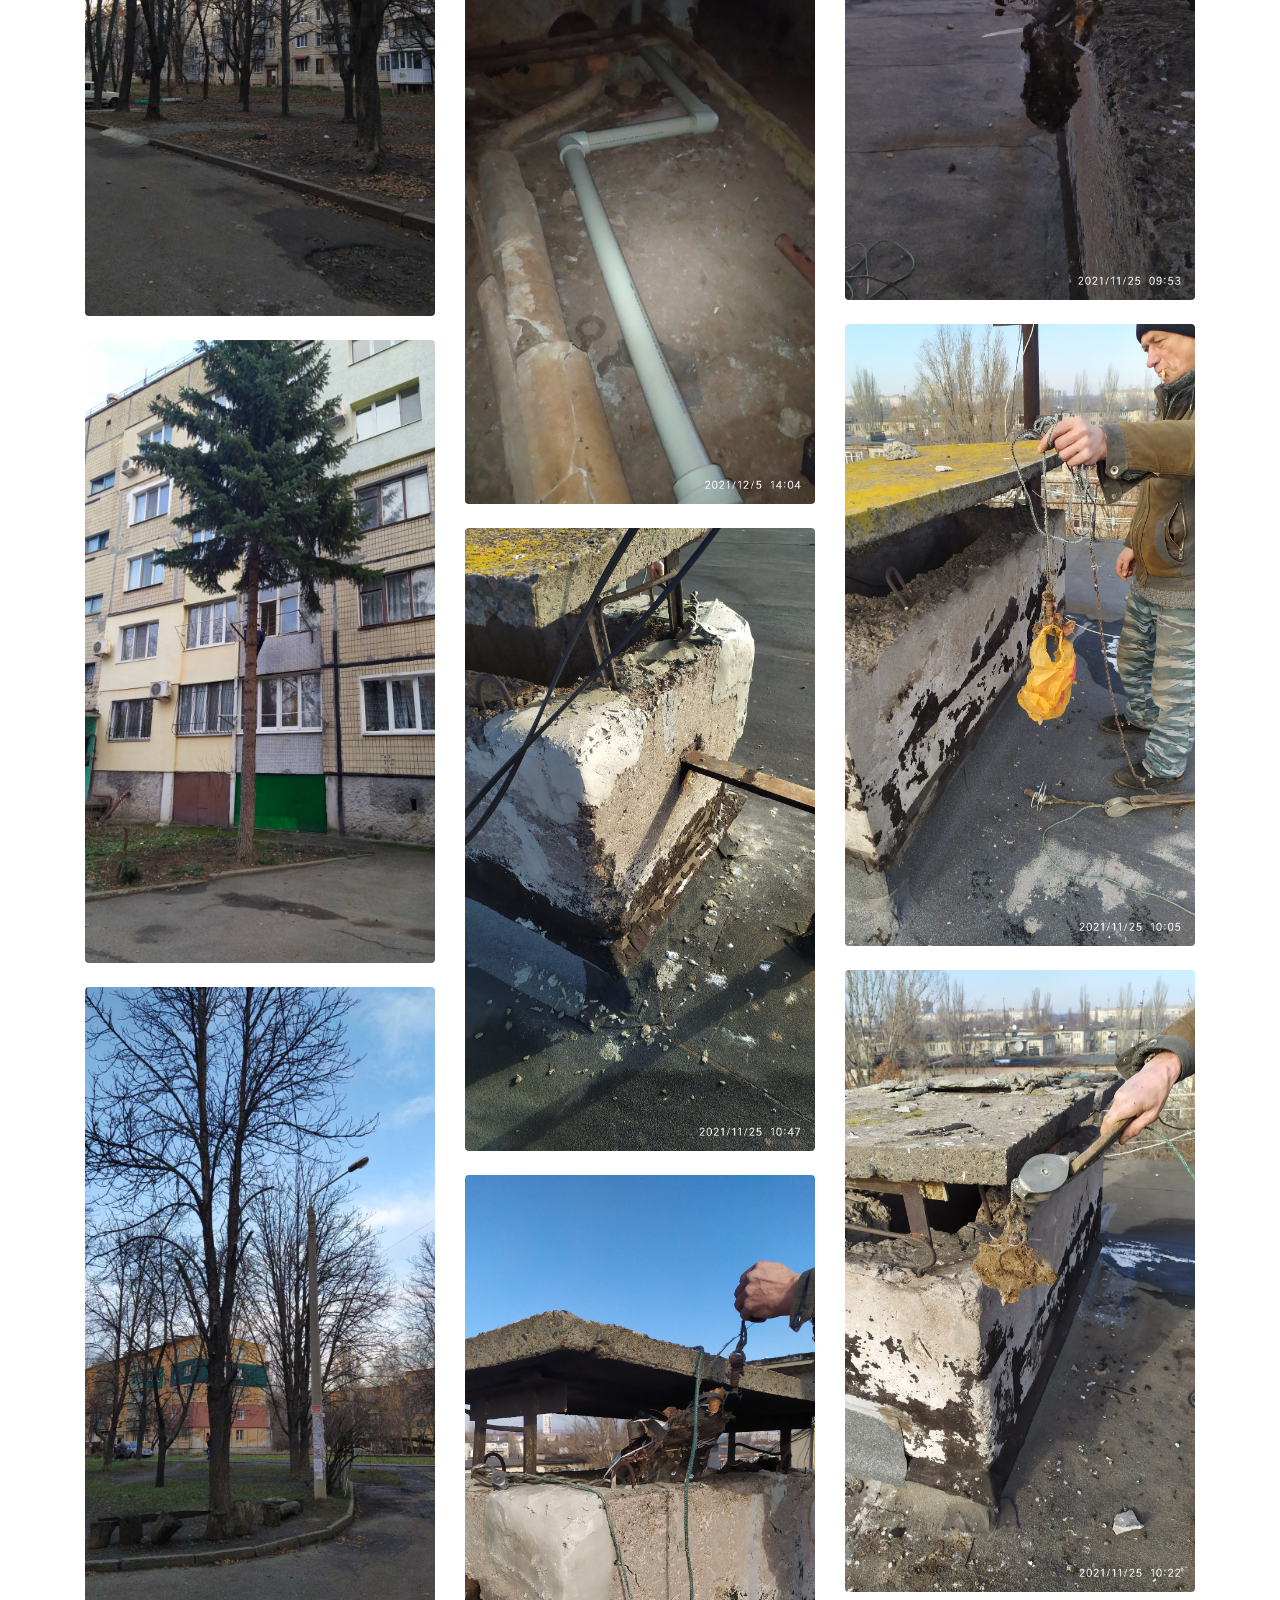
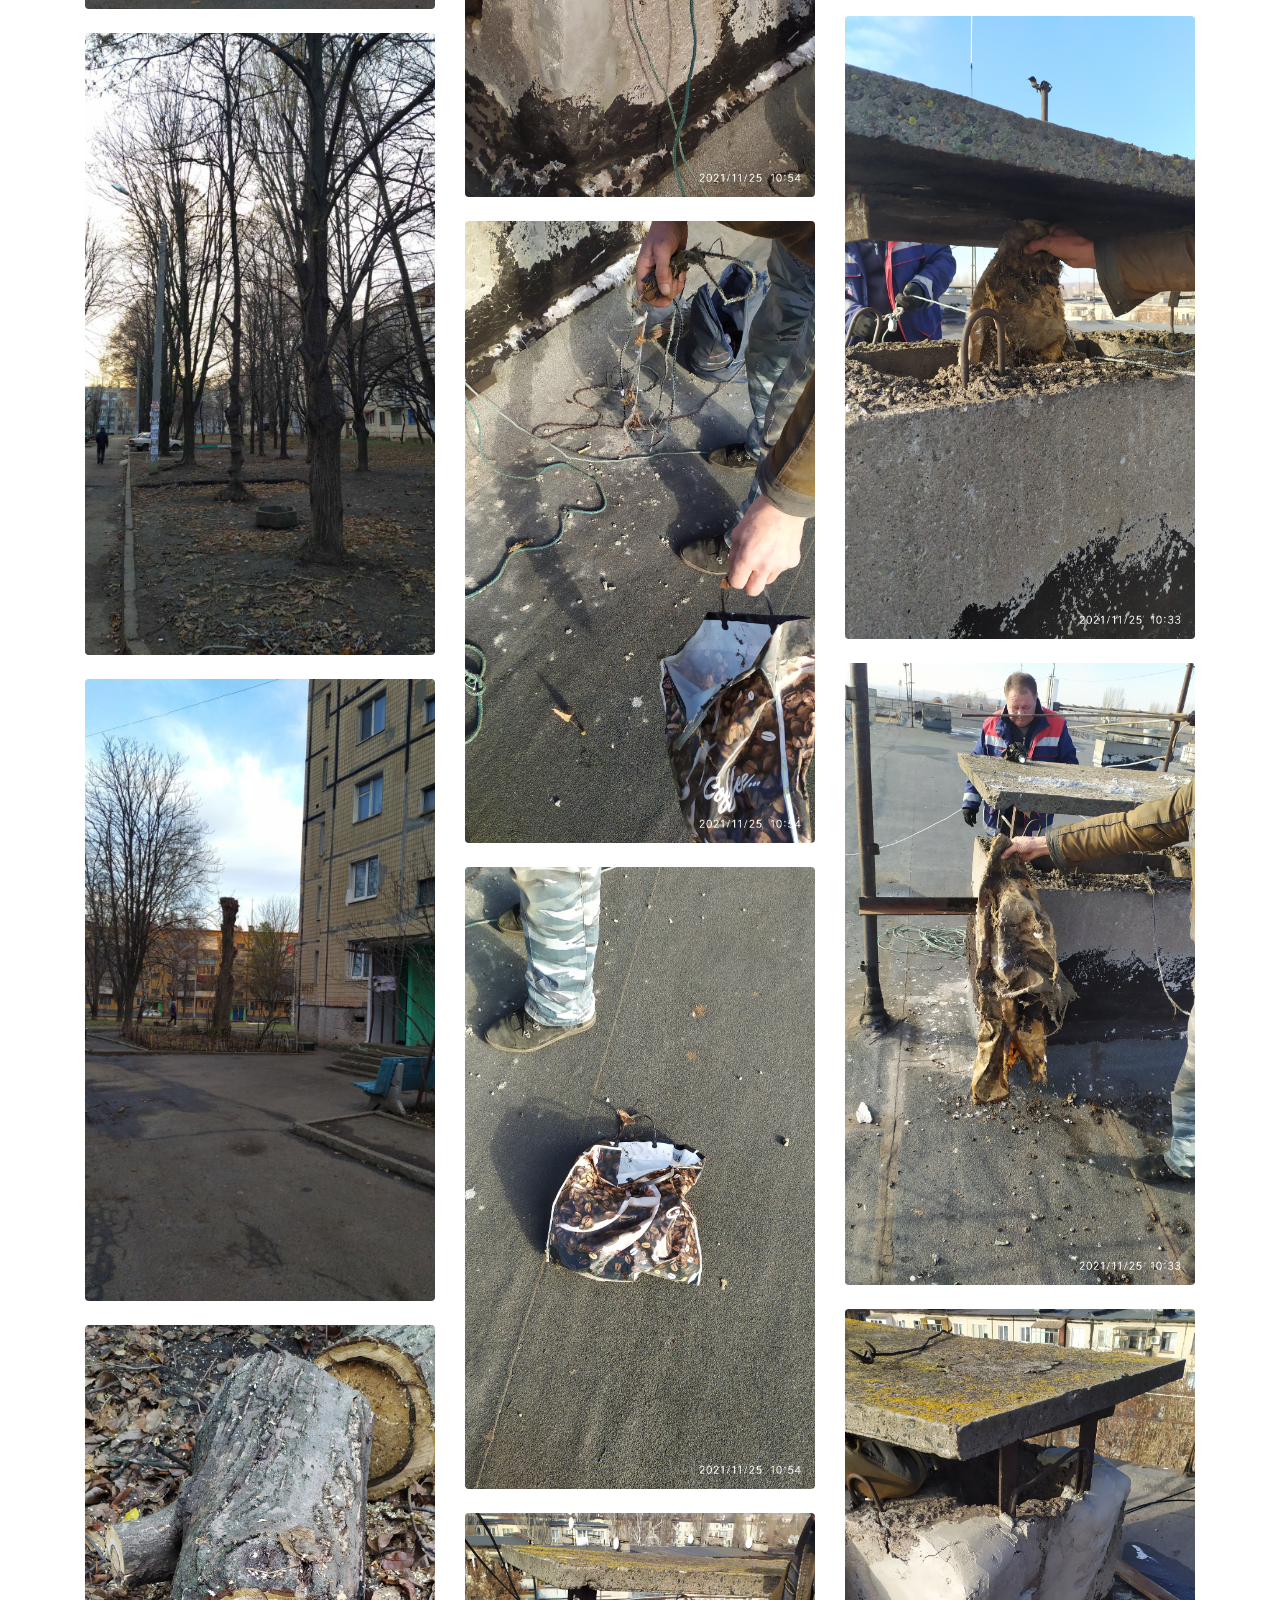
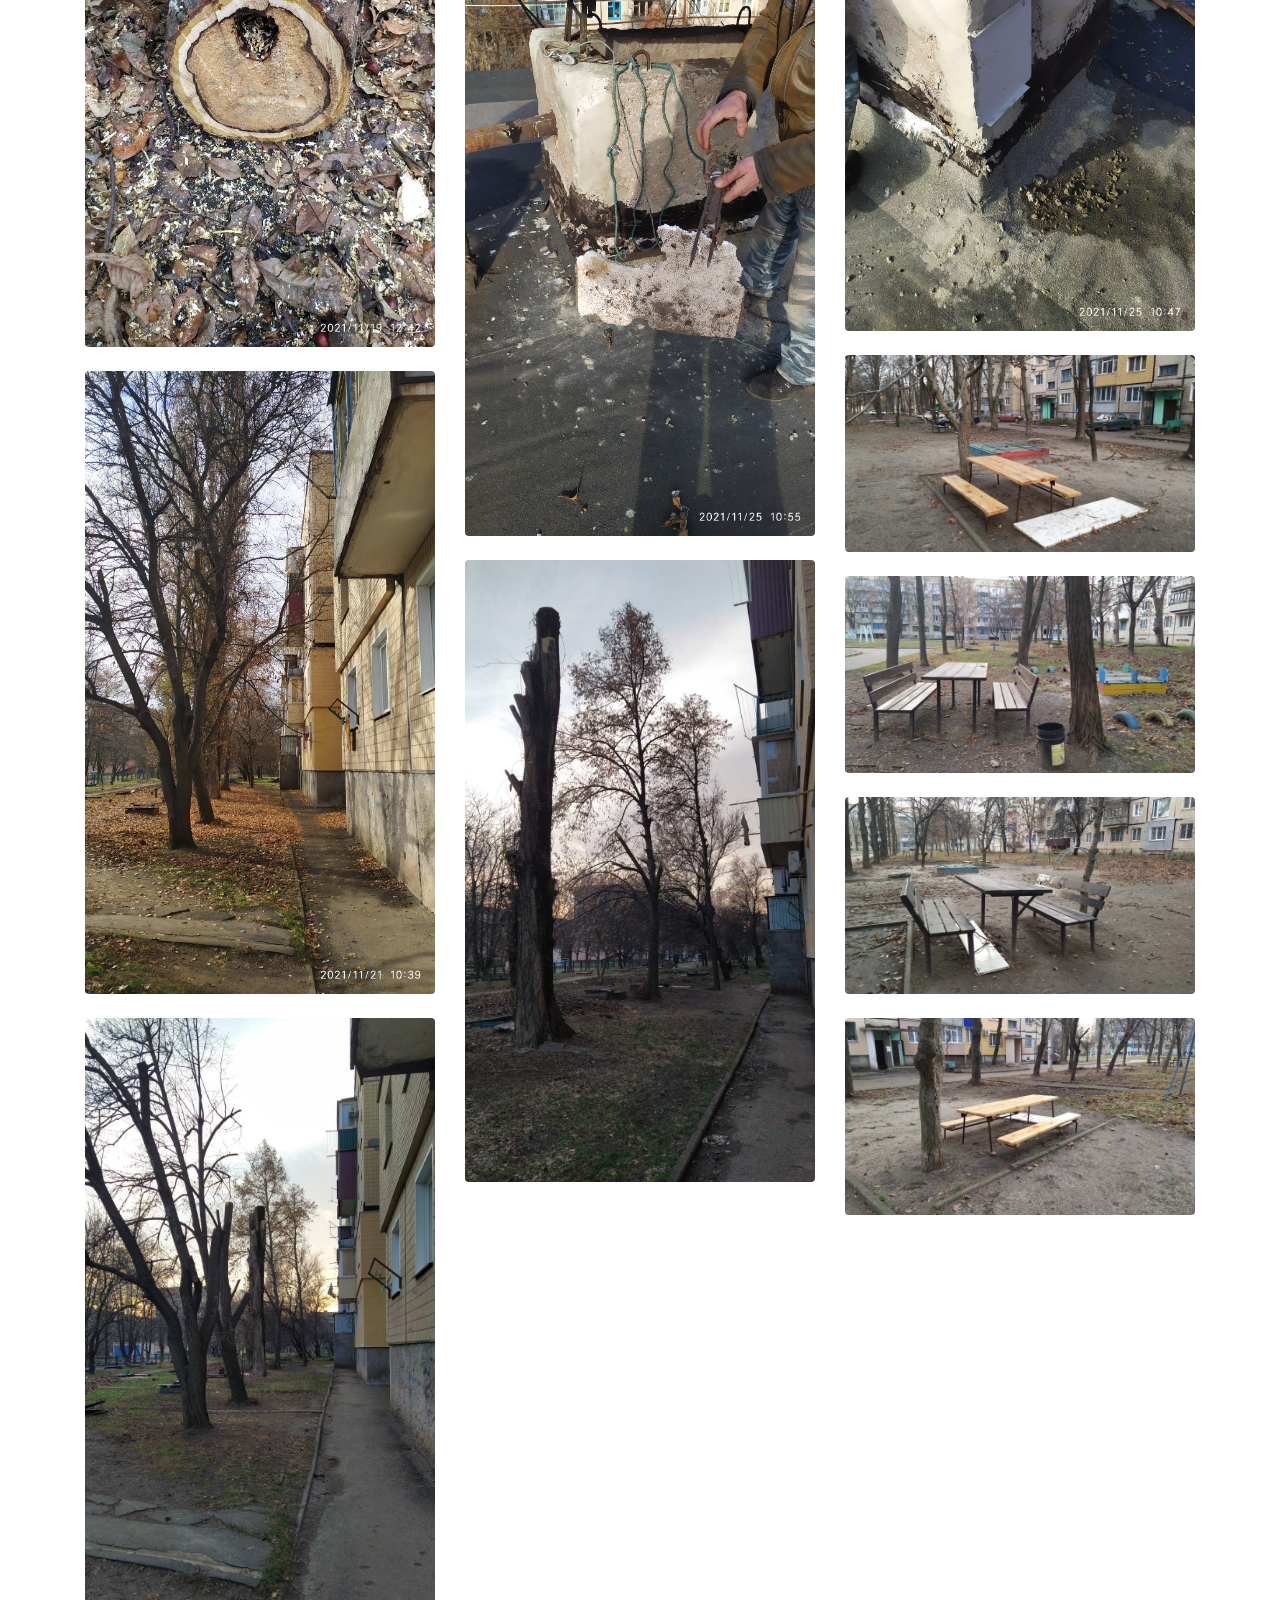
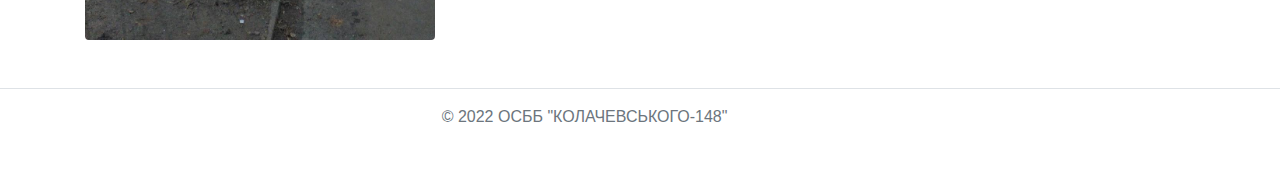
<file: gallery.html>
<!DOCTYPE html>
<html lang="en" dir="ltr">
  <head>
    <meta charset="utf-8">
    <meta name="viewport" content="width=device-width, initial-scale=1">
    <title>ОСББ "Колачевського-148"</title>

    <link rel="canonical" href="https://getbootstrap.com/docs/5.1/examples/sign-in/">

     <!-- bootstrap scripts -->
	  <link href="https://cdn.jsdelivr.net/npm/bootstrap@5.0.0/dist/css/bootstrap.min.css" rel="stylesheet" >
    <link rel="stylesheet" href="css/styles.css">


  </head>
  <body>
    <div class="container">
      <div class="header">
        <nav class="navbar navbar-dark navbar-expand-lg bg-secondary fixed-top justify-content-between">

       <svg xmlns="http://www.w3.org/2000/svg" width="16" height="16" fill="currentColor" class="bi bi-house-door-fill" viewBox="0 0 16 16">
       <path d="M6.5 14.5v-3.505c0-.245.25-.495.5-.495h2c.25 0 .5.25.5.5v3.5a.5.5 0 0 0 .5.5h4a.5.5 0 0 0 .5-.5v-7a.5.5 0 0 0-.146-.354L13 5.793V2.5a.5.5 0 0 0-.5-.5h-1a.5.5 0 0 0-.5.5v1.293L8.354 1.146a.5.5 0 0 0-.708 0l-6 6A.5.5 0 0 0 1.5 7.5v7a.5.5 0 0 0 .5.5h4a.5.5 0 0 0 .5-.5z"/>
       </svg>
       <a class="navbar-brand" href="index.html">ОСББ "КОЛАЧЕВСЬКОГО-148"</a>
       <button class="navbar-toggler" type="button" data-toggle="collapse" data-target="#navbarTogglerDemo03" aria-controls="navbarTogglerDemo03" aria-expanded="false" aria-label="Toggle navigation">
       <span class="navbar-toggler-icon"></span>
       </button>

       <div class="collapse navbar-collapse justify-content-between" id="navbarTogglerDemo03">
        <ul class="navbar-nav mr-auto mt-2 mt-lg-0">
          <li class="nav-item active">
            <a class="nav-link" href="index.html">Головна</a>
          </li>
          <li class="nav-item active">
            <a class="nav-link" href="news.html">Новини</a>
          </li>
          <li class="nav-item active">
            <a class="nav-link" href="about.html">Наш будинок</a>
          </li>
          <li class="nav-item active">
            <a class="nav-link" href="gallery.html">Галерея</a>
          </li>
          <li class="nav-item">
            <a class="nav-link" href="plans.html">Наші плани</a>
          </li>
          <li class="nav-item">
            <a class="nav-link" href="report.html">Документи</a>
          </li>
      <li class="nav-item">
        <a class="nav-link" href="loaners.html">Боржники</a>
      </li>
      <li class="nav-item">
        <a class="nav-link" href="contacts.html">Контакти</a>
      </li>

    </ul>
    <!-- <form class="form-inline my-2 my-lg-0">
      <input class="form-control mr-sm-2" type="search" placeholder="Що необхідно знайти?">
      <button class="btn btn-outline-success my-2 my-sm-0 bg-info" type="submit">Пошук</button>
    </form> -->
  </div>
</nav>
</div>

<div class="body-content">
  <link rel="stylesheet" href="https://maxcdn.bootstrapcdn.com/bootstrap/4.0.0/css/bootstrap.min.css" integrity="sha384-Gn5384xqQ1aoWXA+058RXPxPg6fy4IWvTNh0E263XmFcJlSAwiGgFAW/dAiS6JXm" crossorigin="anonymous">

<script src="https://code.jquery.com/jquery-3.2.1.slim.min.js" integrity="sha384-KJ3o2DKtIkvYIK3UENzmM7KCkRr/rE9/Qpg6aAZGJwFDMVNA/GpGFF93hXpG5KkN" crossorigin="anonymous"></script>
<script src="https://cdnjs.cloudflare.com/ajax/libs/popper.js/1.12.9/umd/popper.min.js" integrity="sha384-ApNbgh9B+Y1QKtv3Rn7W3mgPxhU9K/ScQsAP7hUibX39j7fakFPskvXusvfa0b4Q" crossorigin="anonymous"></script>
<script src="https://maxcdn.bootstrapcdn.com/bootstrap/4.0.0/js/bootstrap.min.js" integrity="sha384-JZR6Spejh4U02d8jOt6vLEHfe/JQGiRRSQQxSfFWpi1MquVdAyjUar5+76PVCmYl" crossorigin="anonymous"></script>

<div id="carouselExampleIndicators" class="carousel slide" data-ride="carousel">
    <ol class="carousel-indicators">
        <li data-target="#carouselExampleIndicators" data-slide-to="0" class="active"></li>
        <li data-target="#carouselExampleIndicators" data-slide-to="1"></li>
        <li data-target="#carouselExampleIndicators" data-slide-to="2"></li>
    </ol>
    <div class="carousel-inner">
        <div class="carousel-item active">
            <img class="d-block w-100" src="images/trees.jpg" alt="First slide">
            <div class="carousel-caption d-none d-md-block">
                <h5>Подрезка деревьев</h5>
                <!-- <p>The whole caption will only show up if the screen is at least medium size.</p> -->
            </div>
        </div>
        <div class="carousel-item">
            <img class="d-block w-100" src="images/pipe.jpg" alt="Second slide">
        </div>
          <div class="carousel-item">
            <img class="d-block w-100" src="images/pipe2.jpg" alt="Third slide">
        </div>
        <div class="carousel-item">
            <img class="d-block w-100" src="images/pipe3.jpg" alt="Third slide">
        </div>
        <div class="carousel-item">
            <img class="d-block w-100" src="images/kran.jpg" alt="Third slide">
        </div>
        <div class="carousel-item">
            <img class="d-block w-100" src="images/ppr.jpg" alt="Third slide">
        </div>
        <div class="carousel-item">
            <img class="d-block w-100" src="images/ppr1.jpg" alt="Third slide">
        </div>
        <div class="carousel-item">
            <img class="d-block w-100" src="images/ppr2.jpg" alt="Third slide">
        </div>
        <div class="carousel-item">
            <img class="d-block w-100" src="images/ppr3.jpg" alt="Third slide">
        </div>
        <div class="carousel-item">
            <img class="d-block w-100" src="images/sleel pipe.jpg" alt="Third slide">
        </div>
        <div class="carousel-item">
            <img class="d-block w-100" src="images/vent1.jpg" alt="Third slide">
        </div>
        <div class="carousel-item">
            <img class="d-block w-100" src="images/vent2.jpg" alt="Third slide">
        </div>
        <div class="carousel-item">
            <img class="d-block w-100" src="images/vent3.jpg" alt="Third slide">
        </div>
        <div class="carousel-item">
            <img class="d-block w-100" src="images/vent4.jpg" alt="Third slide">
        </div>
        <div class="carousel-item">
            <img class="d-block w-100" src="images/vent5.jpg" alt="Third slide">
        </div>
        <div class="carousel-item">
            <img class="d-block w-100" src="images/vent6.jpg" alt="Third slide">
        </div>
        <div class="carousel-item">
            <img class="d-block w-100" src="images/vent7.jpg" alt="Third slide">
        </div>
        <div class="carousel-item">
            <img class="d-block w-100" src="images/vent8.jpg" alt="Third slide">
        </div>
        <div class="carousel-item">
            <img class="d-block w-100" src="images/vent9.jpg" alt="Third slide">
        </div>
        <div class="carousel-item">
            <img class="d-block w-100" src="images/vent10.jpg" alt="Third slide">
        </div>
        <div class="carousel-item">
            <img class="d-block w-100" src="images/vent11.jpg" alt="Third slide">
        </div>
        <div class="carousel-item">
            <img class="d-block w-100" src="images/vent12.jpg" alt="Third slide">
        </div>
        <div class="carousel-item">
            <img class="d-block w-100" src="images/krovla.jpg" alt="Third slide">
        </div>
        <div class="carousel-item">
            <img class="d-block w-100" src="images/krovl.jpg" alt="Third slide">
        </div>
        <div class="carousel-item">
            <img class="d-block w-100" src="images/krovl1.jpg" alt="Third slide">
        </div>
        </div>


    </div>
    <a class="carousel-control-prev" href="#carouselExampleIndicators" role="button" data-slide="prev">
        <span class="carousel-control-prev-icon" aria-hidden="true"></span>
        <span class="sr-only">Previous</span>
    </a>
    <a class="carousel-control-next" href="#carouselExampleIndicators" role="button" data-slide="next">
        <span class="carousel-control-next-icon" aria-hidden="true"></span>
        <span class="sr-only">Next</span>
    </a>
</div>
<br>
<!-- Gallery -->
<div class="row">
  <div class="col-lg-4 col-md-12 mb-4 mb-lg-0">
    <img
      src="images/krovl1.jpg"
      class="w-100 shadow-1-strong rounded mb-4"
      alt="Boat on Calm Water"
    />

    <img
      src="images/krovl.jpg"
      class="w-100 shadow-1-strong rounded mb-4"
      alt="Wintry Mountain Landscape"
    />

    <img
      src="images/krovla.jpg"
      class="w-100 shadow-1-strong rounded mb-4"
      alt="Mountains in the Clouds"
    />
    <img
      src="images/krovl8.jpg"
      class="w-100 shadow-1-strong rounded mb-4"
      alt="Mountains in the Clouds"
    />

    <img
      src="images/lav2.jpg"
      class="w-100 shadow-1-strong rounded mb-4"
      alt="Mountains in the Clouds"
    />
    <img
      src="images/cutfront.jpg"
      class="w-100 shadow-1-strong rounded mb-4"
      alt="Yosemite National Park"
    />
    <img
      src="images/cutfront1.jpg"
      class="w-100 shadow-1-strong rounded mb-4"
      alt="Yosemite National Park"
    />
    <img
      src="images/cutfront2.jpg"
      class="w-100 shadow-1-strong rounded mb-4"
      alt="Yosemite National Park"
    />
    <img
      src="images/cutfront3.jpg"
      class="w-100 shadow-1-strong rounded mb-4"
      alt="Yosemite National Park"
    />
    <img
      src="images/cutfront4.jpg"
      class="w-100 shadow-1-strong rounded mb-4"
      alt="Yosemite National Park"
    />
    <img
      src="images/cutfront5.jpg"
      class="w-100 shadow-1-strong rounded mb-4"
      alt="Yosemite National Park"
    />
    <img
      src="images/cutfront6.jpg"
      class="w-100 shadow-1-strong rounded mb-4"
      alt="Yosemite National Park"
    />
    <img
      src="images/cutfront7.jpg"
      class="w-100 shadow-1-strong rounded mb-4"
      alt="Yosemite National Park"
    />
    <img
      src="images/cutback.jpg"
      class="w-100 shadow-1-strong rounded mb-4"
      alt="Yosemite National Park"
    />
    <img
      src="images/cutback1.jpg"
      class="w-100 shadow-1-strong rounded mb-4"
      alt="Yosemite National Park"
    />


  </div>

  <div class="col-lg-4 mb-4 mb-lg-0">
    <img
      src="images/kran.jpg"
      class="w-100 shadow-1-strong rounded mb-4"
      alt="Mountains in the Clouds"
    />

    <img
      src="images/ppr.jpg"
      class="w-100 shadow-1-strong rounded mb-4"
      alt="Boat on Calm Water"
    />
    <img
      src="images/ppr1.jpg"
      class="w-100 shadow-1-strong rounded mb-4"
      alt="Boat on Calm Water"
    />
    <img
      src="images/ppr2.jpg"
      class="w-100 shadow-1-strong rounded mb-4"
      alt="Boat on Calm Water"
    />
    <img
      src="images/ppr3.jpg"
      class="w-100 shadow-1-strong rounded mb-4"
      alt="Boat on Calm Water"
    />

    <img
      src="images/vent8.jpg"
      class="w-100 shadow-1-strong rounded mb-4"
      alt="Yosemite National Park"
    />
    <img
      src="images/vent9.jpg"
      class="w-100 shadow-1-strong rounded mb-4"
      alt="Yosemite National Park"
    />
    <img
      src="images/vent10.jpg"
      class="w-100 shadow-1-strong rounded mb-4"
      alt="Yosemite National Park"
    />
    <img
      src="images/vent11.jpg"
      class="w-100 shadow-1-strong rounded mb-4"
      alt="Yosemite National Park"
    />
    <img
      src="images/vent12.jpg"
      class="w-100 shadow-1-strong rounded mb-4"
      alt="Yosemite National Park"
    />
    <img
      src="images/cutback2.jpg"
      class="w-100 shadow-1-strong rounded mb-4"
      alt="Yosemite National Park"
    />

  </div>


  <div class="col-lg-4 mb-4 mb-lg-0">
    <img
      src="images/sleel pipe.jpg"
      class="w-100 shadow-1-strong rounded mb-4"
      alt="Waves at Sea"
    />

    <img
      src="images/pipe.jpg"
      class="w-100 shadow-1-strong rounded mb-4"
      alt="Yosemite National Park"
    />

    <img
      src="images/pipe2.jpg"
      class="w-100 shadow-1-strong rounded mb-4"
      alt="Yosemite National Park"
    />
    <img
      src="images/pipe3.jpg"
      class="w-100 shadow-1-strong rounded mb-4"
      alt="Yosemite National Park"
    />
    <img
      src="images/vent1.jpg"
      class="w-100 shadow-1-strong rounded mb-4"
      alt="Yosemite National Park"
    />
    <img
      src="images/vent2.jpg"
      class="w-100 shadow-1-strong rounded mb-4"
      alt="Yosemite National Park"
    />
    <img
      src="images/vent3.jpg"
      class="w-100 shadow-1-strong rounded mb-4"
      alt="Yosemite National Park"
    />
    <img
      src="images/vent4.jpg"
      class="w-100 shadow-1-strong rounded mb-4"
      alt="Yosemite National Park"
    />
    <img
      src="images/vent5.jpg"
      class="w-100 shadow-1-strong rounded mb-4"
      alt="Yosemite National Park"
    />
    <img
      src="images/vent6.jpg"
      class="w-100 shadow-1-strong rounded mb-4"
      alt="Yosemite National Park"
    />
    <img
      src="images/vent7.jpg"
      class="w-100 shadow-1-strong rounded mb-4"
      alt="Yosemite National Park"
    />
    <img
      src="images/stol.jpg"
      class="w-100 shadow-1-strong rounded mb-4"
      alt="Yosemite National Park"
    />
    <img
      src="images/stol1.jpg"
      class="w-100 shadow-1-strong rounded mb-4"
      alt="Yosemite National Park"
    />
    <img
      src="images/stol2.jpg"
      class="w-100 shadow-1-strong rounded mb-4"
      alt="Yosemite National Park"
    />
    <img
      src="images/stol3.jpg"
      class="w-100 shadow-1-strong rounded mb-4"
      alt="Yosemite National Park"
    />
  </div>
</div>
<!-- Gallery -->


</div>

<div class="footer">
  <footer class="d-flex flex-wrap justify-content-center align-items-center py-3 my-4 border-top">
    <p class="col-md-4 mb-0 text-muted">&copy; 2022 OСББ "КОЛАЧЕВСЬКОГО-148"</p>

    <!-- <a href="/" class="col-md-4 d-flex align-items-center justify-content-center mb-3 mb-md-0 me-md-auto link-dark text-decoration-none">
      <svg class="bi me-2" width="40" height="32"><use xlink:href="#bootstrap"/></svg>
    </a> -->

    <!-- <ul class="nav col-md-4 justify-content-end">
      <li class="nav-item"><a href="#" class="nav-link px-2 text-muted">Home</a></li>
      <li class="nav-item"><a href="#" class="nav-link px-2 text-muted">Features</a></li>
      <li class="nav-item"><a href="#" class="nav-link px-2 text-muted">Pricing</a></li>
      <li class="nav-item"><a href="#" class="nav-link px-2 text-muted">FAQs</a></li>
      <li class="nav-item"><a href="#" class="nav-link px-2 text-muted">About</a></li>
    </ul> -->
  </footer>
</div>
</div>


 <!-- <script src="index.js" charset="utf-8"></script> -->
 <!-- Optional JavaScript -->
  <!-- jQuery first, then Popper.js, then Bootstrap JS -->
  <script src="https://code.jquery.com/jquery-3.2.1.slim.min.js" integrity="sha384-KJ3o2DKtIkvYIK3UENzmM7KCkRr/rE9/Qpg6aAZGJwFDMVNA/GpGFF93hXpG5KkN" crossorigin="anonymous"></script>
  <script src="https://cdnjs.cloudflare.com/ajax/libs/popper.js/1.11.0/umd/popper.min.js" integrity="sha384-b/U6ypiBEHpOf/4+1nzFpr53nxSS+GLCkfwBdFNTxtclqqenISfwAzpKaMNFNmj4" crossorigin="anonymous"></script>
<!-- Always remember to call the above files first before calling the bootstrap.min.js file -->
  <script src="https://maxcdn.bootstrapcdn.com/bootstrap/4.0.0-beta/js/bootstrap.min.js" integrity="sha384-h0AbiXch4ZDo7tp9hKZ4TsHbi047NrKGLO3SEJAg45jXxnGIfYzk4Si90RDIqNm1" crossorigin="anonymous"></script>
  </body>

</html>
</file>
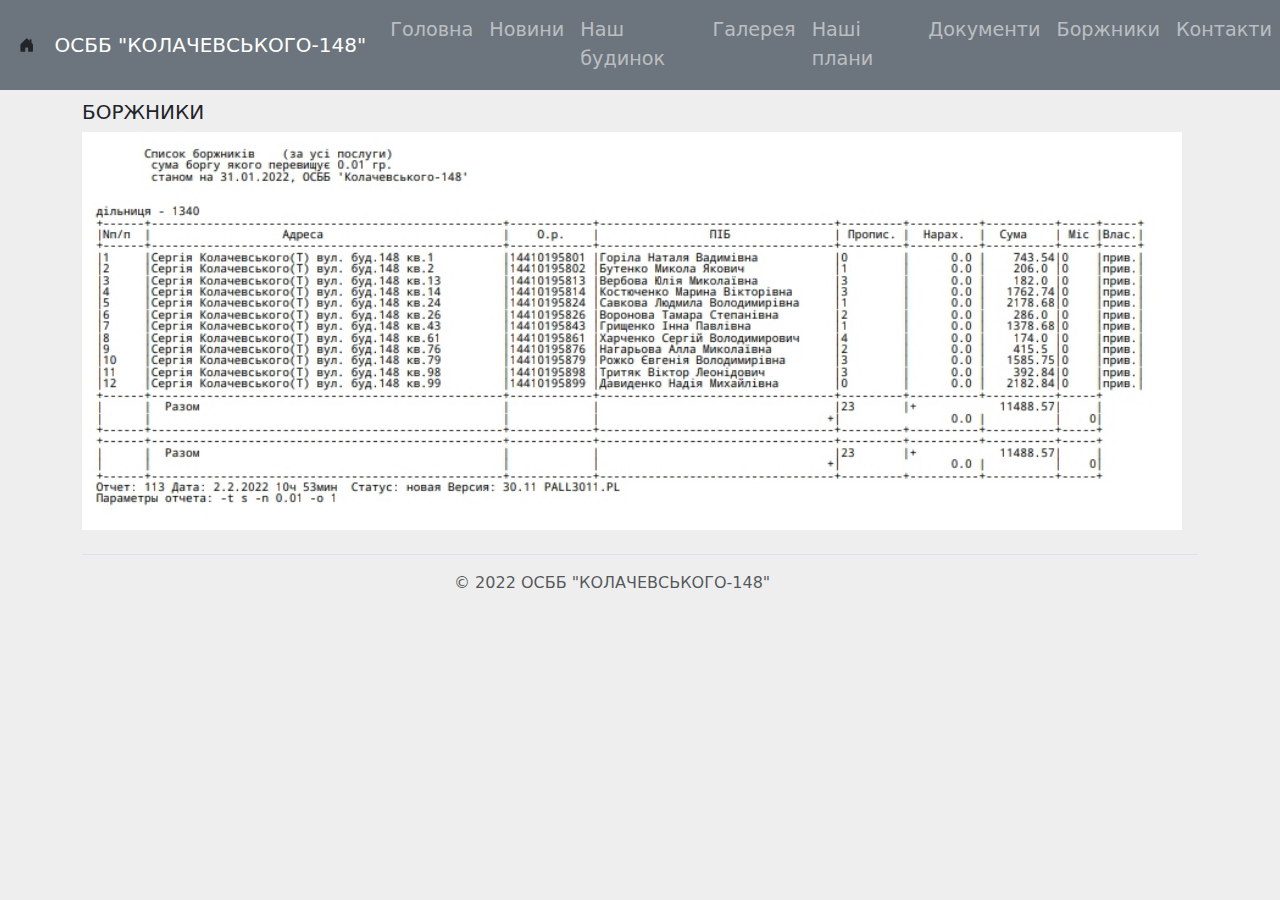
<file: loaners.html>
<!DOCTYPE html>
<html lang="en" dir="ltr">
  <head>
    <meta charset="utf-8">
    <meta name="viewport" content="width=device-width, initial-scale=1">
    <title>ОСББ "Колачевського-148"</title>

    <link rel="canonical" href="https://getbootstrap.com/docs/5.1/examples/sign-in/">

     <!-- bootstrap scripts -->
	  <link href="https://cdn.jsdelivr.net/npm/bootstrap@5.0.0/dist/css/bootstrap.min.css" rel="stylesheet" >
    <link rel="stylesheet" href="css/styles.css">


  </head>
  <body>
    <div class="container">
      <div class="header">
        <nav class="navbar navbar-dark navbar-expand-lg bg-secondary fixed-top justify-content-between">

       <svg xmlns="http://www.w3.org/2000/svg" width="16" height="16" fill="currentColor" class="bi bi-house-door-fill" viewBox="0 0 16 16">
       <path d="M6.5 14.5v-3.505c0-.245.25-.495.5-.495h2c.25 0 .5.25.5.5v3.5a.5.5 0 0 0 .5.5h4a.5.5 0 0 0 .5-.5v-7a.5.5 0 0 0-.146-.354L13 5.793V2.5a.5.5 0 0 0-.5-.5h-1a.5.5 0 0 0-.5.5v1.293L8.354 1.146a.5.5 0 0 0-.708 0l-6 6A.5.5 0 0 0 1.5 7.5v7a.5.5 0 0 0 .5.5h4a.5.5 0 0 0 .5-.5z"/>
       </svg>
       <a class="navbar-brand" href="index.html">ОСББ "КОЛАЧЕВСЬКОГО-148"</a>
       <button class="navbar-toggler" type="button" data-toggle="collapse" data-target="#navbarTogglerDemo03" aria-controls="navbarTogglerDemo03" aria-expanded="false" aria-label="Toggle navigation">
       <span class="navbar-toggler-icon"></span>
       </button>

       <div class="collapse navbar-collapse justify-content-between" id="navbarTogglerDemo03">
        <ul class="navbar-nav mr-auto mt-2 mt-lg-0">
          <li class="nav-item active">
            <a class="nav-link" href="index.html">Головна</a>
          </li>
          <li class="nav-item active">
            <a class="nav-link" href="news.html">Новини</a>
          </li>
          <li class="nav-item active">
            <a class="nav-link" href="about.html">Наш будинок</a>
          </li>
          <li class="nav-item active">
            <a class="nav-link" href="gallery.html">Галерея</a>
          </li>
          <li class="nav-item">
            <a class="nav-link" href="plans.html">Наші плани</a>
          </li>

          <li class="nav-item">
            <a class="nav-link" href="report.html">Документи</a>
          </li>
      <li class="nav-item">
        <a class="nav-link" href="loaners.html">Боржники</a>
      </li>
      <li class="nav-item">
        <a class="nav-link" href="contacts.html">Контакти</a>
      </li>

    </ul>
    <!-- <form class="form-inline my-2 my-lg-0">
      <input class="form-control mr-sm-2" type="search" placeholder="Що необхідно знайти?">
      <button class="btn btn-outline-success my-2 my-sm-0 bg-info" type="submit">Пошук</button>
    </form> -->
  </div>
</nav>
</div>

<div class="body-content">
  <h5>БОРЖНИКИ</h5>
  <p>
    <img width="1100px" src="images/боржники 01.02.2022.jpg" alt="список боржників">
  </p>
</div>

<div class="footer">
  <footer class="d-flex flex-wrap justify-content-center align-items-center py-3 my-4 border-top">
    <p class="col-md-4 mb-0 text-muted">&copy; 2022 OСББ "КОЛАЧЕВСЬКОГО-148"</p>

    <!-- <a href="/" class="col-md-4 d-flex align-items-center justify-content-center mb-3 mb-md-0 me-md-auto link-dark text-decoration-none">
      <svg class="bi me-2" width="40" height="32"><use xlink:href="#bootstrap"/></svg>
    </a> -->

    <!-- <ul class="nav col-md-4 justify-content-end">
      <li class="nav-item"><a href="#" class="nav-link px-2 text-muted">Home</a></li>
      <li class="nav-item"><a href="#" class="nav-link px-2 text-muted">Features</a></li>
      <li class="nav-item"><a href="#" class="nav-link px-2 text-muted">Pricing</a></li>
      <li class="nav-item"><a href="#" class="nav-link px-2 text-muted">FAQs</a></li>
      <li class="nav-item"><a href="#" class="nav-link px-2 text-muted">About</a></li>
    </ul> -->
  </footer>
</div>
</div>


 <!-- <script src="index.js" charset="utf-8"></script> -->
 <!-- Optional JavaScript -->
  <!-- jQuery first, then Popper.js, then Bootstrap JS -->
  <script src="https://code.jquery.com/jquery-3.2.1.slim.min.js" integrity="sha384-KJ3o2DKtIkvYIK3UENzmM7KCkRr/rE9/Qpg6aAZGJwFDMVNA/GpGFF93hXpG5KkN" crossorigin="anonymous"></script>
  <script src="https://cdnjs.cloudflare.com/ajax/libs/popper.js/1.11.0/umd/popper.min.js" integrity="sha384-b/U6ypiBEHpOf/4+1nzFpr53nxSS+GLCkfwBdFNTxtclqqenISfwAzpKaMNFNmj4" crossorigin="anonymous"></script>
<!-- Always remember to call the above files first before calling the bootstrap.min.js file -->
  <script src="https://maxcdn.bootstrapcdn.com/bootstrap/4.0.0-beta/js/bootstrap.min.js" integrity="sha384-h0AbiXch4ZDo7tp9hKZ4TsHbi047NrKGLO3SEJAg45jXxnGIfYzk4Si90RDIqNm1" crossorigin="anonymous"></script>
  </body>

</html>
</file>
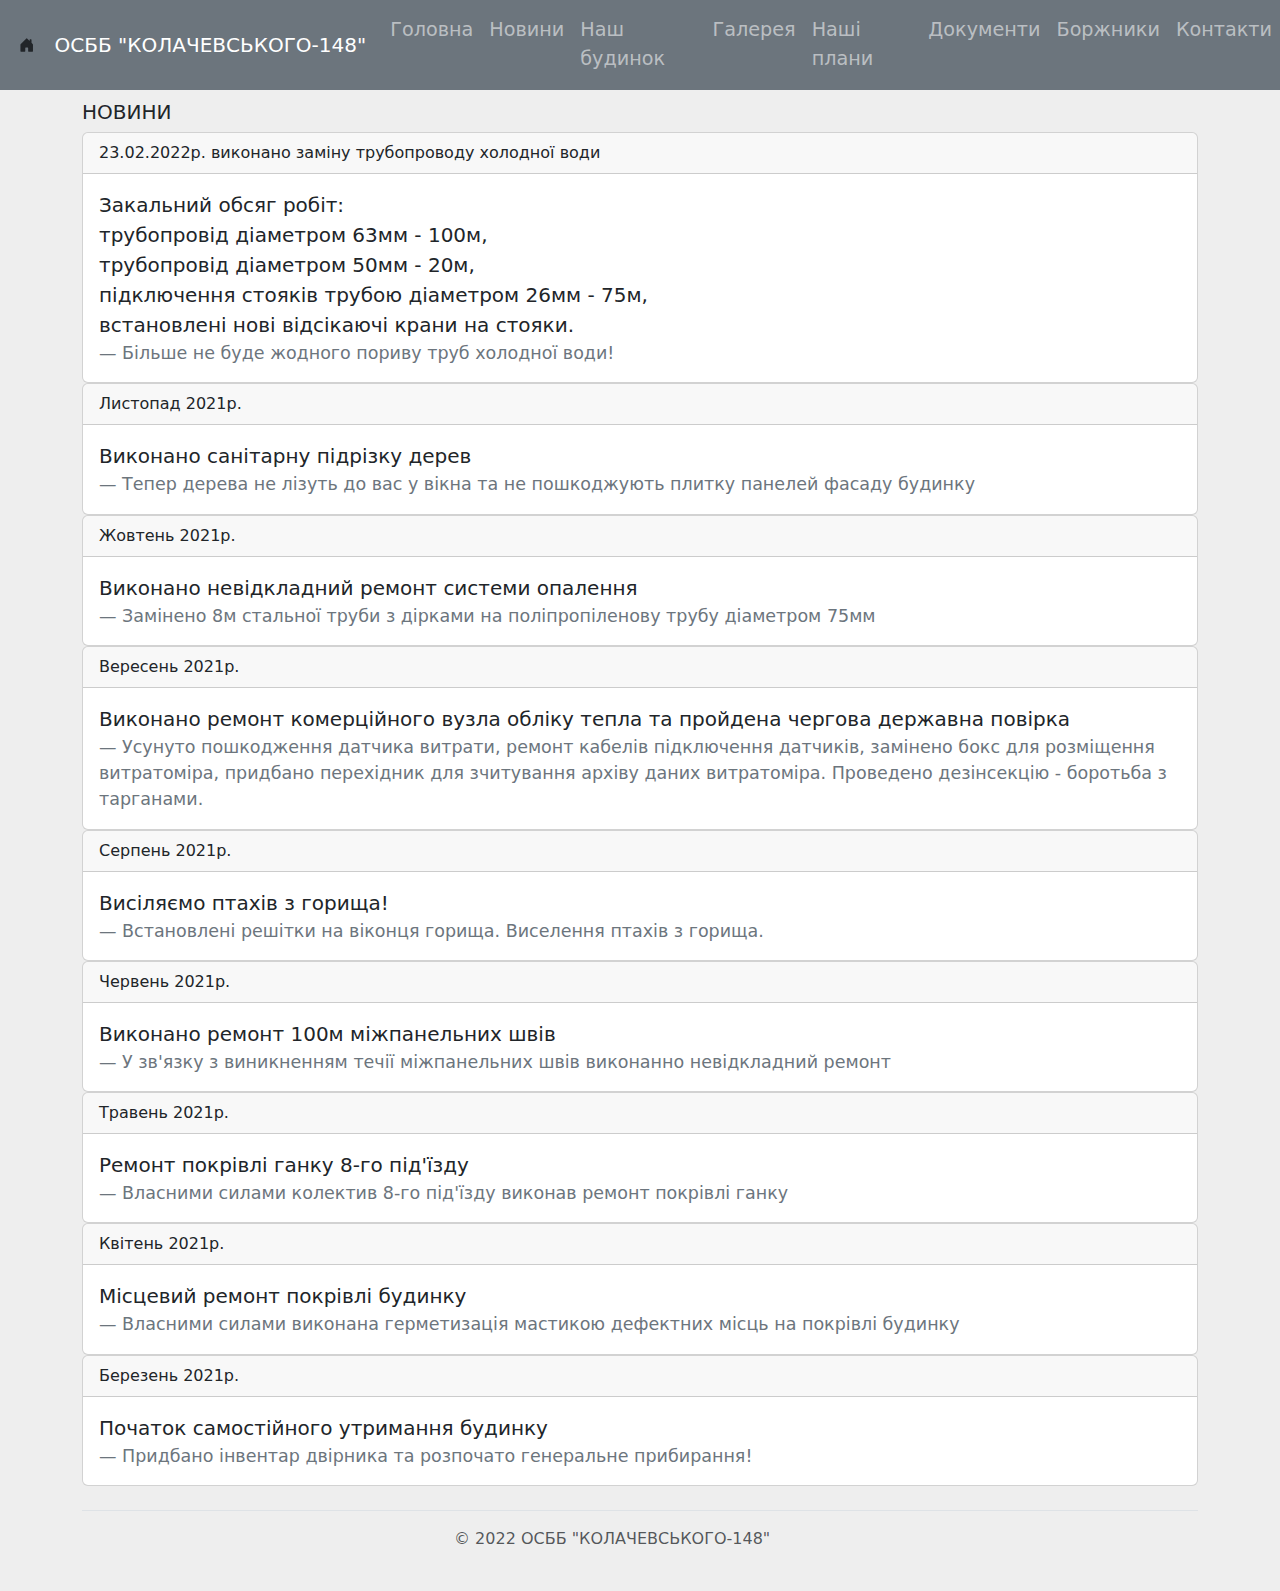
<file: news.html>
<!DOCTYPE html>
<html lang="en" dir="ltr">
  <head>
    <meta charset="utf-8">
    <meta name="viewport" content="width=device-width, initial-scale=1">
    <title>ОСББ "Колачевського-148"</title>

    <link rel="canonical" href="https://getbootstrap.com/docs/5.1/examples/sign-in/">

     <!-- bootstrap scripts -->
	  <link href="https://cdn.jsdelivr.net/npm/bootstrap@5.0.0/dist/css/bootstrap.min.css" rel="stylesheet" >
    <link rel="stylesheet" href="css/styles.css">


  </head>
  <body>
    <div class="container">
      <div class="header">
        <nav class="navbar navbar-dark navbar-expand-lg bg-secondary fixed-top justify-content-between">

       <svg xmlns="http://www.w3.org/2000/svg" width="16" height="16" fill="currentColor" class="bi bi-house-door-fill" viewBox="0 0 16 16">
       <path d="M6.5 14.5v-3.505c0-.245.25-.495.5-.495h2c.25 0 .5.25.5.5v3.5a.5.5 0 0 0 .5.5h4a.5.5 0 0 0 .5-.5v-7a.5.5 0 0 0-.146-.354L13 5.793V2.5a.5.5 0 0 0-.5-.5h-1a.5.5 0 0 0-.5.5v1.293L8.354 1.146a.5.5 0 0 0-.708 0l-6 6A.5.5 0 0 0 1.5 7.5v7a.5.5 0 0 0 .5.5h4a.5.5 0 0 0 .5-.5z"/>
       </svg>
       <a class="navbar-brand" href="index.html">ОСББ "КОЛАЧЕВСЬКОГО-148"</a>
       <button class="navbar-toggler" type="button" data-toggle="collapse" data-target="#navbarTogglerDemo03" aria-controls="navbarTogglerDemo03" aria-expanded="false" aria-label="Toggle navigation">
       <span class="navbar-toggler-icon"></span>
       </button>

       <div class="collapse navbar-collapse justify-content-between" id="navbarTogglerDemo03">
        <ul class="navbar-nav mr-auto mt-2 mt-lg-0">
          <li class="nav-item active">
            <a class="nav-link" href="index.html">Головна</a>
          </li>
          <li class="nav-item active">
            <a class="nav-link" href="news.html">Новини</a>
          </li>
          <li class="nav-item active">
            <a class="nav-link" href="about.html">Наш будинок</a>
          </li>
          <li class="nav-item active">
            <a class="nav-link" href="gallery.html">Галерея</a>
          </li>
          <li class="nav-item">
            <a class="nav-link" href="plans.html">Наші плани</a>
          </li>

          <li class="nav-item">
            <a class="nav-link" href="report.html">Документи</a>
          </li>
      <li class="nav-item">
        <a class="nav-link" href="loaners.html">Боржники</a>
      </li>
      <li class="nav-item">
        <a class="nav-link" href="contacts.html">Контакти</a>
      </li>

    </ul>
    <!-- <form class="form-inline my-2 my-lg-0">
      <input class="form-control mr-sm-2" type="search" placeholder="Що необхідно знайти?">
      <button class="btn btn-outline-success my-2 my-sm-0 bg-info" type="submit">Пошук</button>
    </form> -->
  </div>
</nav>
</div>

<div class="body-content">
  <h5>НОВИНИ</h5>
  <div class="card">
    <div class="card-header">
      23.02.2022р. виконано заміну трубопроводу холодної води
    </div>
    <div class="card-body">
      <blockquote class="blockquote mb-0">
        <p>Закальний обсяг робіт:
          <br> трубопровід діаметром 63мм - 100м,
          <br> трубопровід діаметром 50мм - 20м,
          <br> підключення стояків трубою діаметром 26мм - 75м,
          <br> встановлені нові відсікаючі крани на стояки.</p>
        <footer class="blockquote-footer">Більше не буде жодного пориву труб холодної води! <cite title="Source Title"></cite></footer>
      </blockquote>
    </div>
  </div>
  <div class="card">
  <div class="card-header">
    Листопад 2021р.
  </div>
  <div class="card-body">
    <blockquote class="blockquote mb-0">
      <p>Виконано санітарну підрізку дерев</p>
      <footer class="blockquote-footer">Тепер дерева не лізуть до вас у вікна та не пошкоджують плитку панелей фасаду будинку<cite title="Source Title"></cite></footer>
    </blockquote>
  </div>
</div>
<div class="card">
  <div class="card-header">
    Жовтень 2021р.
  </div>
  <div class="card-body">
    <blockquote class="blockquote mb-0">
      <p>Виконано невідкладний ремонт системи опалення</p>
      <footer class="blockquote-footer">Замінено 8м стальної труби з дірками на поліпропіленову трубу діаметром 75мм<cite title="Source Title"></cite></footer>
    </blockquote>
  </div>
</div>
<div class="card">
  <div class="card-header">
    Вересень 2021р.
  </div>
  <div class="card-body">
    <blockquote class="blockquote mb-0">
      <p>Виконано ремонт комерційного вузла обліку тепла та пройдена чергова державна повірка</p>
      <footer class="blockquote-footer">Усунуто пошкодження датчика витрати, ремонт кабелів підключення датчиків, замінено бокс для розміщення витратоміра, придбано перехідник для зчитування архіву даних витратоміра. Проведено дезінсекцію - боротьба з тарганами.<cite title="Source Title"></cite></footer>
    </blockquote>
  </div>
</div>
<div class="card">
  <div class="card-header">
    Серпень 2021р.
  </div>
  <div class="card-body">
    <blockquote class="blockquote mb-0">
      <p>Висіляємо птахів з горища!</p>
      <footer class="blockquote-footer">Встановлені решітки на віконця горища. Виселення птахів з горища.<cite title="Source Title"></cite></footer>
    </blockquote>
  </div>
</div>
<div class="card">
  <div class="card-header">
    Червень 2021р.
  </div>
  <div class="card-body">
    <blockquote class="blockquote mb-0">
      <p>Виконано ремонт 100м міжпанельних швів</p>
      <footer class="blockquote-footer">У зв'язку з виникненням течії міжпанельних швів виконанно невідкладний ремонт<cite title="Source Title"></cite></footer>
    </blockquote>
  </div>
</div>
<div class="card">
  <div class="card-header">
    Травень 2021р.
  </div>
  <div class="card-body">
    <blockquote class="blockquote mb-0">
      <p>Ремонт покрівлі ганку 8-го під'їзду</p>
      <footer class="blockquote-footer">Власними силами колектив 8-го під'їзду виконав ремонт покрівлі ганку<cite title="Source Title"></cite></footer>
    </blockquote>
  </div>
</div>
<div class="card">
  <div class="card-header">
    Квітень 2021р.
  </div>
  <div class="card-body">
    <blockquote class="blockquote mb-0">
      <p>Місцевий ремонт покрівлі будинку</p>
      <footer class="blockquote-footer">Власними силами виконана герметизація мастикою дефектних місць на покрівлі будинку<cite title="Source Title"></cite></footer>
    </blockquote>
  </div>
</div>
<div class="card">
  <div class="card-header">
    Березень 2021р.
  </div>
  <div class="card-body">
    <blockquote class="blockquote mb-0">
      <p>Початок самостійного утримання будинку</p>
      <footer class="blockquote-footer">Придбано інвентар двірника та розпочато генеральне прибирання!<cite title="Source Title"></cite></footer>
    </blockquote>
  </div>
</div>
  </div>

<div class="footer">
  <footer class="d-flex flex-wrap justify-content-center align-items-center py-3 my-4 border-top">
    <p class="col-md-4 mb-0 text-muted">&copy; 2022 OСББ "КОЛАЧЕВСЬКОГО-148"</p>

    <!-- <a href="/" class="col-md-4 d-flex align-items-center justify-content-center mb-3 mb-md-0 me-md-auto link-dark text-decoration-none">
      <svg class="bi me-2" width="40" height="32"><use xlink:href="#bootstrap"/></svg>
    </a> -->

    <!-- <ul class="nav col-md-4 justify-content-end">
      <li class="nav-item"><a href="#" class="nav-link px-2 text-muted">Home</a></li>
      <li class="nav-item"><a href="#" class="nav-link px-2 text-muted">Features</a></li>
      <li class="nav-item"><a href="#" class="nav-link px-2 text-muted">Pricing</a></li>
      <li class="nav-item"><a href="#" class="nav-link px-2 text-muted">FAQs</a></li>
      <li class="nav-item"><a href="#" class="nav-link px-2 text-muted">About</a></li>
    </ul> -->
  </footer>
</div>
</div>


 <!-- <script src="index.js" charset="utf-8"></script> -->
 <!-- Optional JavaScript -->
  <!-- jQuery first, then Popper.js, then Bootstrap JS -->
  <script src="https://code.jquery.com/jquery-3.2.1.slim.min.js" integrity="sha384-KJ3o2DKtIkvYIK3UENzmM7KCkRr/rE9/Qpg6aAZGJwFDMVNA/GpGFF93hXpG5KkN" crossorigin="anonymous"></script>
  <script src="https://cdnjs.cloudflare.com/ajax/libs/popper.js/1.11.0/umd/popper.min.js" integrity="sha384-b/U6ypiBEHpOf/4+1nzFpr53nxSS+GLCkfwBdFNTxtclqqenISfwAzpKaMNFNmj4" crossorigin="anonymous"></script>
<!-- Always remember to call the above files first before calling the bootstrap.min.js file -->
  <script src="https://maxcdn.bootstrapcdn.com/bootstrap/4.0.0-beta/js/bootstrap.min.js" integrity="sha384-h0AbiXch4ZDo7tp9hKZ4TsHbi047NrKGLO3SEJAg45jXxnGIfYzk4Si90RDIqNm1" crossorigin="anonymous"></script>
  </body>

</html>
</file>
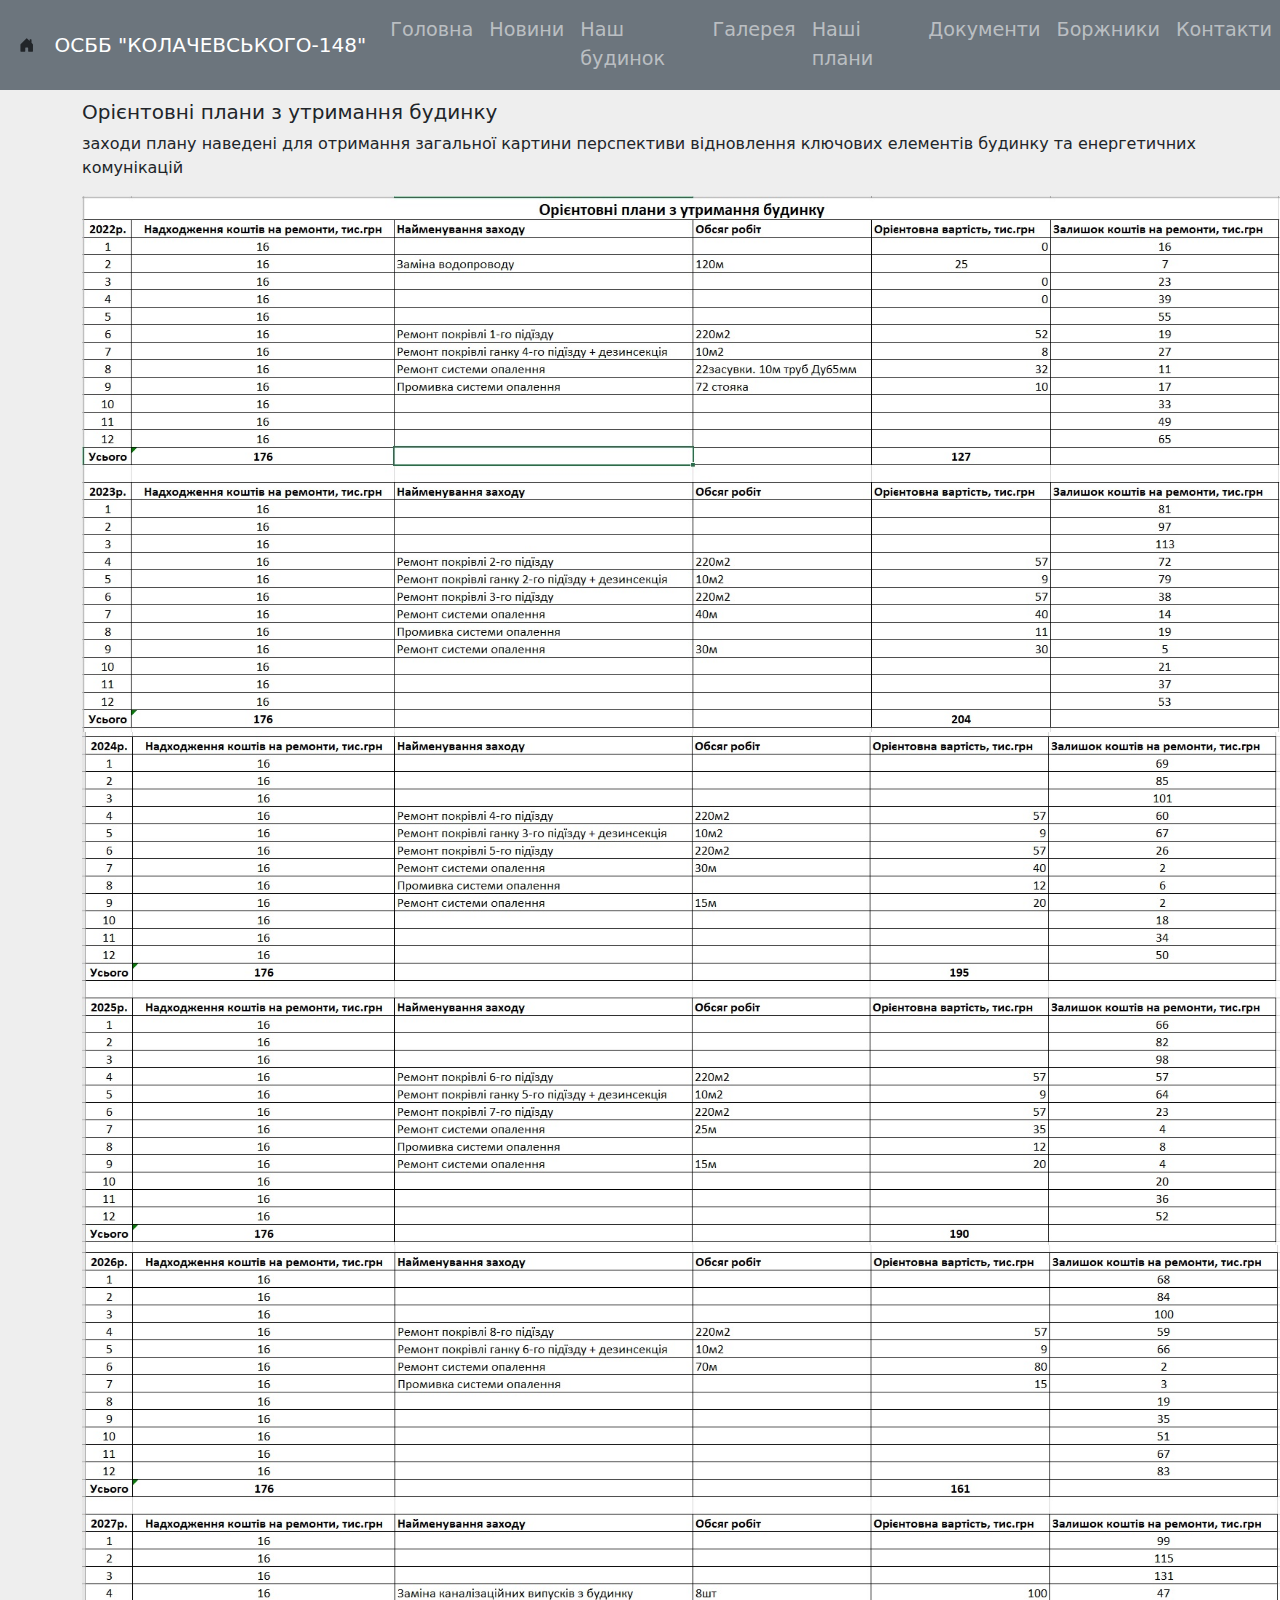
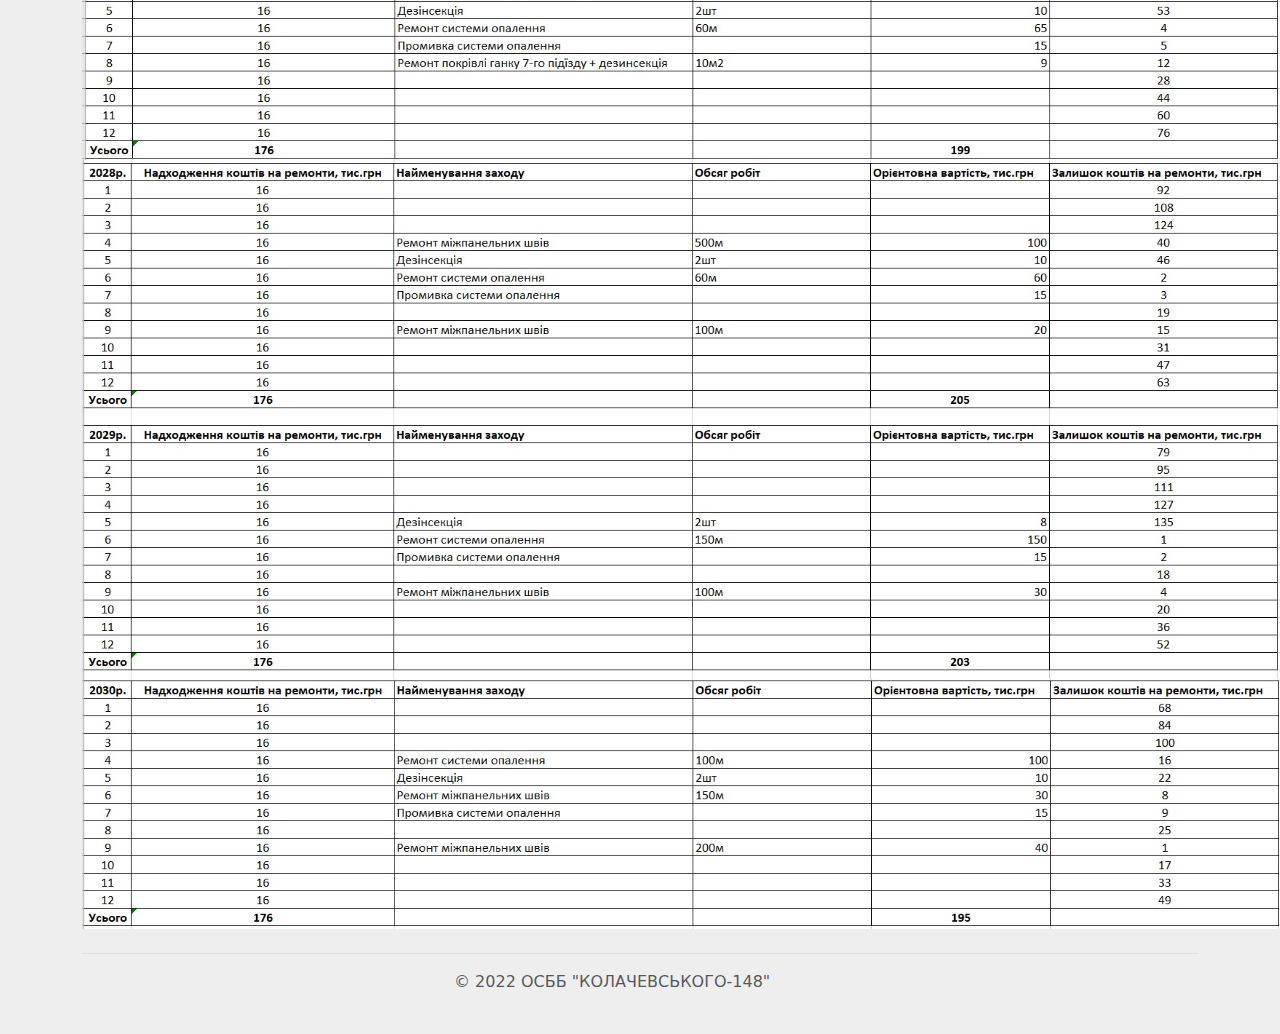
<file: plans.html>
<!DOCTYPE html>
<html lang="en" dir="ltr">
  <head>
    <meta charset="utf-8">
    <meta name="viewport" content="width=device-width, initial-scale=1">
    <title>ОСББ "Колачевського-148"</title>

    <link rel="canonical" href="https://getbootstrap.com/docs/5.1/examples/sign-in/">

     <!-- bootstrap scripts -->
	  <link href="https://cdn.jsdelivr.net/npm/bootstrap@5.0.0/dist/css/bootstrap.min.css" rel="stylesheet" >
    <link rel="stylesheet" href="css/styles.css">


  </head>
  <body>
    <div class="container">
      <div class="header">
        <nav class="navbar navbar-dark navbar-expand-lg bg-secondary fixed-top justify-content-between">

       <svg xmlns="http://www.w3.org/2000/svg" width="16" height="16" fill="currentColor" class="bi bi-house-door-fill" viewBox="0 0 16 16">
       <path d="M6.5 14.5v-3.505c0-.245.25-.495.5-.495h2c.25 0 .5.25.5.5v3.5a.5.5 0 0 0 .5.5h4a.5.5 0 0 0 .5-.5v-7a.5.5 0 0 0-.146-.354L13 5.793V2.5a.5.5 0 0 0-.5-.5h-1a.5.5 0 0 0-.5.5v1.293L8.354 1.146a.5.5 0 0 0-.708 0l-6 6A.5.5 0 0 0 1.5 7.5v7a.5.5 0 0 0 .5.5h4a.5.5 0 0 0 .5-.5z"/>
       </svg>
       <a class="navbar-brand" href="index.html">ОСББ "КОЛАЧЕВСЬКОГО-148"</a>
       <button class="navbar-toggler" type="button" data-toggle="collapse" data-target="#navbarTogglerDemo03" aria-controls="navbarTogglerDemo03" aria-expanded="false" aria-label="Toggle navigation">
       <span class="navbar-toggler-icon"></span>
       </button>

       <div class="collapse navbar-collapse justify-content-between" id="navbarTogglerDemo03">
        <ul class="navbar-nav mr-auto mt-2 mt-lg-0">
          <li class="nav-item active">
            <a class="nav-link" href="index.html">Головна</a>
          </li>
          <li class="nav-item active">
            <a class="nav-link" href="news.html">Новини</a>
          </li>
          <li class="nav-item active">
            <a class="nav-link" href="about.html">Наш будинок</a>
          </li>
          <li class="nav-item active">
            <a class="nav-link" href="gallery.html">Галерея</a>
          </li>
          <li class="nav-item">
            <a class="nav-link" href="plans.html">Наші плани</a>
          </li>

          <li class="nav-item">
            <a class="nav-link" href="report.html">Документи</a>
          </li>
      <li class="nav-item">
        <a class="nav-link" href="loaners.html">Боржники</a>
      </li>
      <li class="nav-item">
        <a class="nav-link" href="contacts.html">Контакти</a>
      </li>

    </ul>
    <!-- <form class="form-inline my-2 my-lg-0">
      <input class="form-control mr-sm-2" type="search" placeholder="Що необхідно знайти?">
      <button class="btn btn-outline-success my-2 my-sm-0 bg-info" type="submit">Пошук</button>
    </form> -->
  </div>
</nav>
</div>

<div class="body-content">

  <div class="col">
      <h5>Орієнтовні плани з утримання будинку</h5>
      <p>заходи плану наведені для отримання загальної картини перспективи відновлення ключових елементів будинку та енергетичних комунікацій</p>

      <img width="1200px" src="images/plans2022-2023.jpg" alt="плани2022-2023р.р.">
      <img width="1200px" src="images/plans2024-2025.jpg" alt="плани2024-2025р.р.">
      <img width="1200px" src="images/plans2026-2027.jpg" alt="плани2026-2027р.р.">
      <img width="1200px" src="images/plans2028-2029.jpg" alt="плани2028-2029р.р.">
      <img width="1200px" src="images/plans2030.jpg" alt="плани2030р.р.">
  </div>

</div>

<div class="footer">
  <footer class="d-flex flex-wrap justify-content-center align-items-center py-3 my-4 border-top">
    <p class="col-md-4 mb-0 text-muted">&copy; 2022 OСББ "КОЛАЧЕВСЬКОГО-148"</p>

    <!-- <a href="/" class="col-md-4 d-flex align-items-center justify-content-center mb-3 mb-md-0 me-md-auto link-dark text-decoration-none">
      <svg class="bi me-2" width="40" height="32"><use xlink:href="#bootstrap"/></svg>
    </a> -->

    <!-- <ul class="nav col-md-4 justify-content-end">
      <li class="nav-item"><a href="#" class="nav-link px-2 text-muted">Home</a></li>
      <li class="nav-item"><a href="#" class="nav-link px-2 text-muted">Features</a></li>
      <li class="nav-item"><a href="#" class="nav-link px-2 text-muted">Pricing</a></li>
      <li class="nav-item"><a href="#" class="nav-link px-2 text-muted">FAQs</a></li>
      <li class="nav-item"><a href="#" class="nav-link px-2 text-muted">About</a></li>
    </ul> -->
  </footer>
</div>
</div>


 <!-- <script src="index.js" charset="utf-8"></script> -->
 <!-- Optional JavaScript -->
  <!-- jQuery first, then Popper.js, then Bootstrap JS -->
  <script src="https://code.jquery.com/jquery-3.2.1.slim.min.js" integrity="sha384-KJ3o2DKtIkvYIK3UENzmM7KCkRr/rE9/Qpg6aAZGJwFDMVNA/GpGFF93hXpG5KkN" crossorigin="anonymous"></script>
  <script src="https://cdnjs.cloudflare.com/ajax/libs/popper.js/1.11.0/umd/popper.min.js" integrity="sha384-b/U6ypiBEHpOf/4+1nzFpr53nxSS+GLCkfwBdFNTxtclqqenISfwAzpKaMNFNmj4" crossorigin="anonymous"></script>
<!-- Always remember to call the above files first before calling the bootstrap.min.js file -->
  <script src="https://maxcdn.bootstrapcdn.com/bootstrap/4.0.0-beta/js/bootstrap.min.js" integrity="sha384-h0AbiXch4ZDo7tp9hKZ4TsHbi047NrKGLO3SEJAg45jXxnGIfYzk4Si90RDIqNm1" crossorigin="anonymous"></script>
  </body>

</html>
</file>
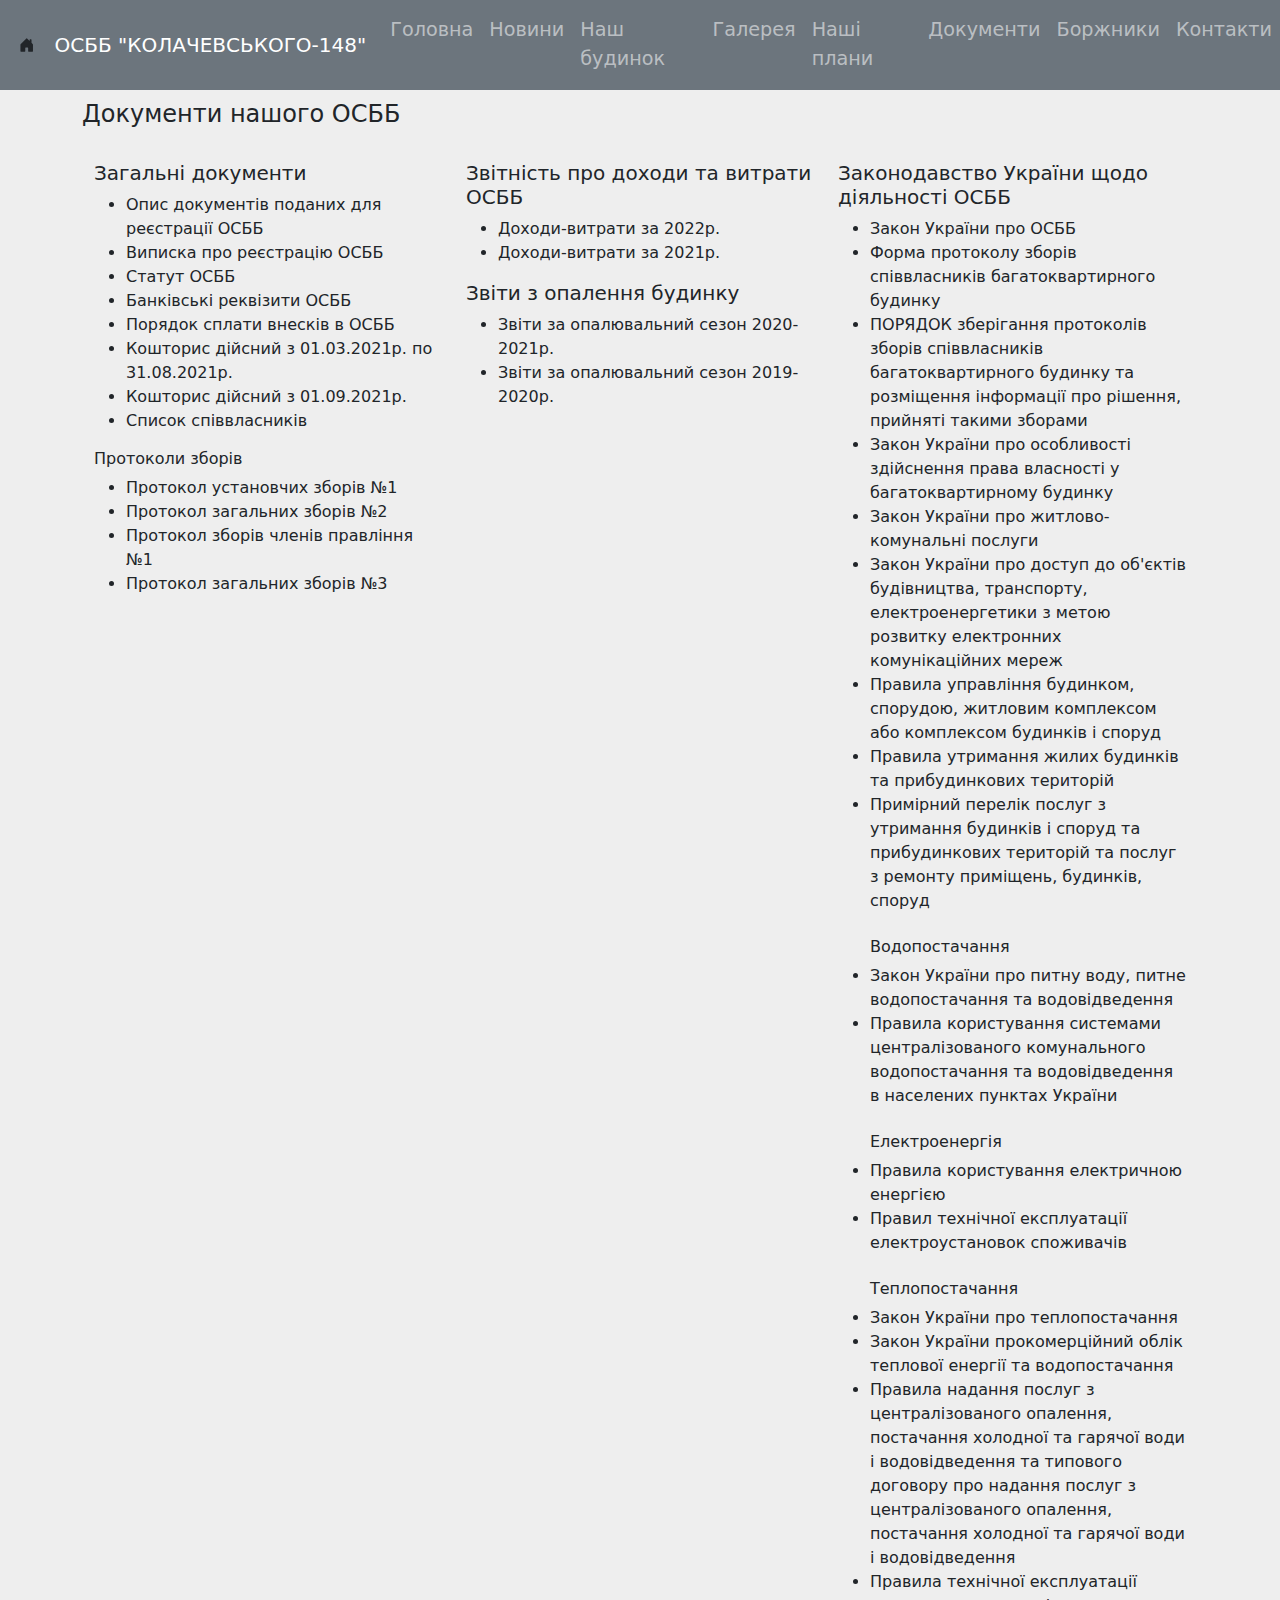
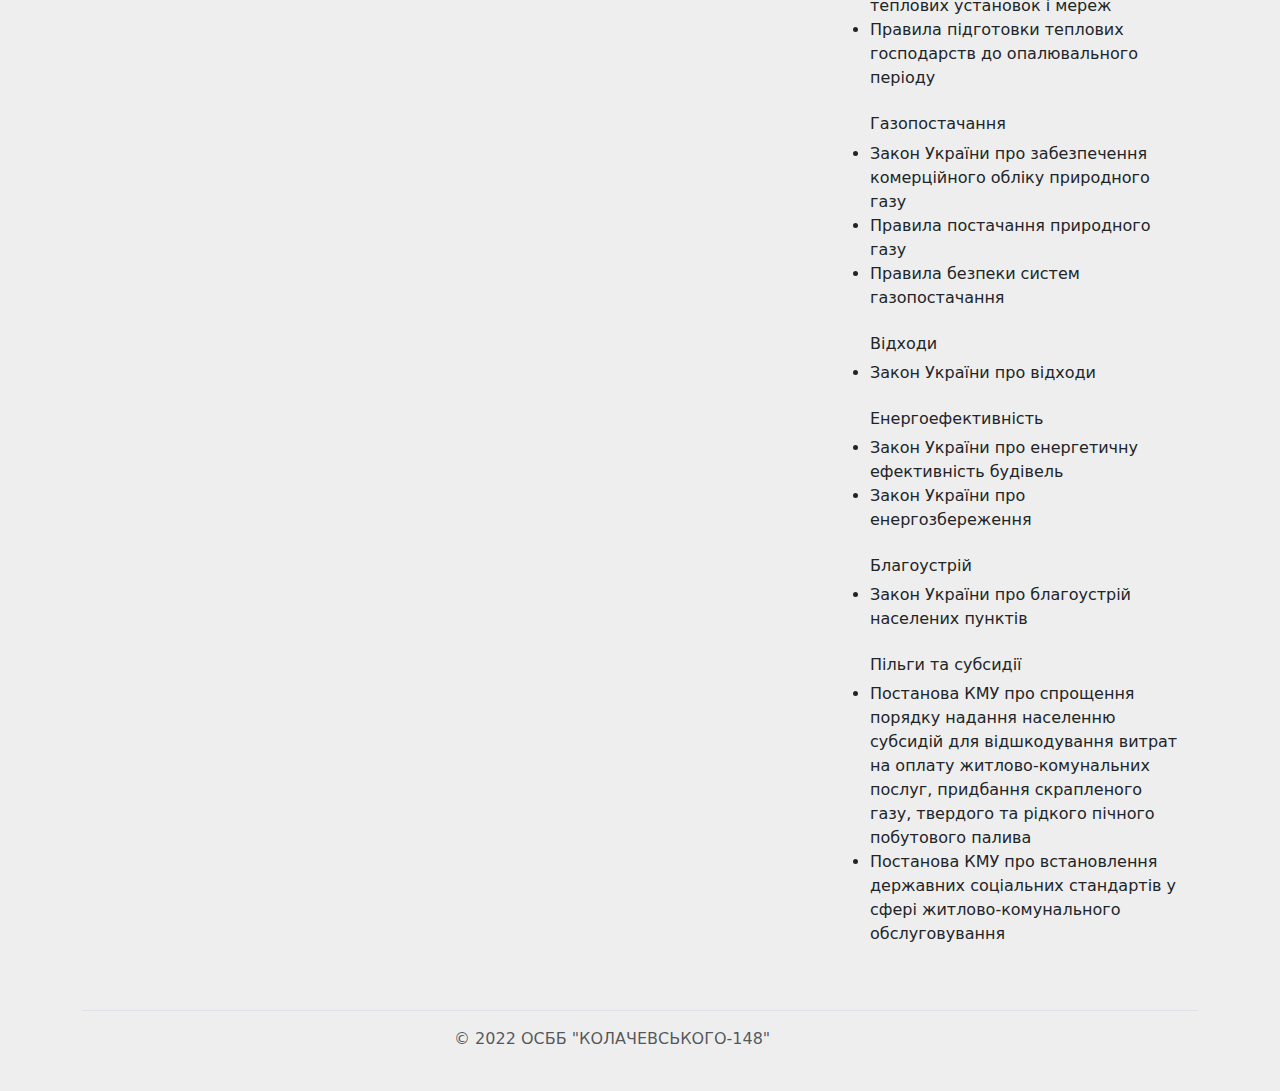
<file: report.html>
<!DOCTYPE html>
<html lang="en" dir="ltr">
  <head>
    <meta charset="utf-8">
    <meta name="viewport" content="width=device-width, initial-scale=1">
    <title>ОСББ "Колачевського-148"</title>

    <link rel="canonical" href="https://getbootstrap.com/docs/5.1/examples/sign-in/">

     <!-- bootstrap scripts -->
	  <link href="https://cdn.jsdelivr.net/npm/bootstrap@5.0.0/dist/css/bootstrap.min.css" rel="stylesheet" >
    <link rel="stylesheet" href="css/styles.css">
    <link rel="stylesheet" href="css/dropdowns.css">


  </head>
  <body>
    <div class="container">
      <div class="header">
        <nav class="navbar navbar-dark navbar-expand-lg bg-secondary fixed-top justify-content-between">

       <svg xmlns="http://www.w3.org/2000/svg" width="16" height="16" fill="currentColor" class="bi bi-house-door-fill" viewBox="0 0 16 16">
       <path d="M6.5 14.5v-3.505c0-.245.25-.495.5-.495h2c.25 0 .5.25.5.5v3.5a.5.5 0 0 0 .5.5h4a.5.5 0 0 0 .5-.5v-7a.5.5 0 0 0-.146-.354L13 5.793V2.5a.5.5 0 0 0-.5-.5h-1a.5.5 0 0 0-.5.5v1.293L8.354 1.146a.5.5 0 0 0-.708 0l-6 6A.5.5 0 0 0 1.5 7.5v7a.5.5 0 0 0 .5.5h4a.5.5 0 0 0 .5-.5z"/>
       </svg>
       <a class="navbar-brand" href="index.html">ОСББ "КОЛАЧЕВСЬКОГО-148"</a>
       <button class="navbar-toggler" type="button" data-toggle="collapse" data-target="#navbarTogglerDemo03" aria-controls="navbarTogglerDemo03" aria-expanded="false" aria-label="Toggle navigation">
       <span class="navbar-toggler-icon"></span>
       </button>

       <div class="collapse navbar-collapse justify-content-between" id="navbarTogglerDemo03">
        <ul class="navbar-nav mr-auto mt-2 mt-lg-0">
          <li class="nav-item active">
            <a class="nav-link" href="index.html">Головна</a>
          </li>
          <li class="nav-item active">
            <a class="nav-link" href="news.html">Новини</a>
          </li>
          <li class="nav-item active">
            <a class="nav-link" href="about.html">Наш будинок</a>
          </li>
          <li class="nav-item active">
            <a class="nav-link" href="gallery.html">Галерея</a>
          </li>
          <li class="nav-item">
            <a class="nav-link" href="plans.html">Наші плани</a>
          </li>

          <li class="nav-item">
            <a class="nav-link" href="report.html">Документи</a>
          </li>
      <li class="nav-item">
        <a class="nav-link" href="loaners.html">Боржники</a>
      </li>
      <li class="nav-item">
        <a class="nav-link" href="contacts.html">Контакти</a>
      </li>

    </ul>
    <!-- <form class="form-inline my-2 my-lg-0">
      <input class="form-control mr-sm-2" type="search" placeholder="Що необхідно знайти?">
      <button class="btn btn-outline-success my-2 my-sm-0 bg-info" type="submit">Пошук</button>
    </form> -->
  </div>
</nav>
</div>

<div class="body-content">
    <h4>Документи нашого ОСББ</h4>
<br>
      <div class="container">
      <div class="row">
        <div class="col">
          <h5>Загальні документи</h5>
        <ul>
          <li>
            <a class="nav-link" href="components/opis.pdf">Опис документів поданих для реєстрації ОСББ</a>
          </li>
          <li>
            <a class="nav-link" href="components/vitag.pdf">Виписка про реєстрацію ОСББ</a>
          </li>
          <li>
            <a class="nav-link" href="components/statut.pdf">Статут ОСББ</a>
          </li>
          <li>
            <a class="nav-link" href="components/recvisits.pdf">Банківські реквізити ОСББ</a>
          </li>
          <li>
            <a class="nav-link" href="components/vneski rules.pdf">Порядок сплати внесків в ОСББ</a>
          </li>
          <li>
            <a class="nav-link" href="components/smeta01-15.08.2021р..pdf">Кошторис дійсний з 01.03.2021р. по 31.08.2021р.</a>
          </li>
          <li>
            <a class="nav-link" href="components/smeta15.08.2021г..pdf">Кошторис дійсний з 01.09.2021р.</a>
          </li>
          <li>
            <a class="nav-link" href="components/vlasniki.docx">Список співвласників</a>
          </li>

        </ul>

        <h6>Протоколи зборів</h6>
      <ul>
      <li>
      <a class="nav-link" href="components/protocol ustanovchix.pdf">Протокол установчих зборів №1</a>
      </li>
      <li>
      <a class="nav-link" href="components/protocol2.pdf">Протокол загальних зборів №2</a>
      </li>
      <li>
      <a class="nav-link" href="components/protocol pravlinnia1.pdf">Протокол зборів членів правління №1</a>
      </li>
      <li>
      <a class="nav-link" href="components/protocol2.pdf">Протокол загальних зборів №3</a>
      </li>
      </ul>
        </div>


        <div class="col">
            <h5>Звітність про доходи та витрати ОСББ</h5>
            <ul>
              <li>
                <a class="nav-link" href="2022.html">Доходи-витрати за 2022р.</a>
              </li>
              <li>
                <a class="nav-link" href="2021.html">Доходи-витрати за 2021р.</a>
              </li>
            </ul>

            <h5>Звіти з опалення будинку</h5>
            <ul>
              <!-- <li>
                <a class="nav-link" href="#">Звіти за опалювальний сезон 2021-2022р.</a>
              </li> -->
              <li>
                <a class="nav-link" href="components/otop2019-2020.pdf">Звіти за опалювальний сезон 2020-2021р.</a>
              </li>
              <li>
                <a class="nav-link" href="components/otop2020-2021.pdf">Звіти за опалювальний сезон 2019-2020р.</a>
              </li>

            </ul>

        </div>

        <div class="col">

          <h5>Законодавство України щодо діяльності ОСББ</h5>
              <ul>
                <li>
                  <a class="nav-link" href="https://zakon.rada.gov.ua/laws/show/2866-14#Text">Закон України про ОСББ</a>
                </li>
                <li>
                  <a class="nav-link" href="https://zakon.rada.gov.ua/laws/show/z1083-15#Text">Форма протоколу зборів співвласників багатоквартирного будинку</a>
                </li>
                <li>
                  <a class="nav-link" href="https://zakon.rada.gov.ua/laws/show/109-2016-%D0%BF#Text">ПОРЯДОК зберігання протоколів зборів співвласників багатоквартирного будинку та розміщення інформації про рішення, прийняті такими зборами</a>
                </li>
                <li>
                  <a class="nav-link" href="https://zakon.rada.gov.ua/laws/show/417-19#Text">Закон України про особливості здійснення права власності у багатоквартирному будинку</a>
                </li>
                <li>
                  <a class="nav-link" href="https://zakon.rada.gov.ua/laws/show/2189-19#Text">Закон України про житлово-комунальні послуги</a>
                </li>
                <li>
                  <a class="nav-link" href="https://zakon.rada.gov.ua/laws/show/1834-19?test=XX7MfyrCSgky4NVIZibQNb9HHI4Egs80msh8Ie6#Text">Закон України про доступ до об'єктів будівництва, транспорту, електроенергетики з метою розвитку електронних комунікаційних мереж</a>
                </li>
                <li>
                  <a class="nav-link" href="https://zakon.rada.gov.ua/laws/show/z0377-09#Text">Правила управління будинком, спорудою, житловим комплексом або комплексом будинків і споруд</a>
                </li>
                <li>
                  <a class="nav-link" href="https://zakon.rada.gov.ua/laws/show/z0927-05/#Text">Правила утримання жилих будинків та прибудинкових територій</a>
                </li>
                <li>
                  <a class="nav-link" href="https://zakon.rada.gov.ua/laws/show/z1046-04#Text">Примірний перелік послуг з утримання будинків і споруд та прибудинкових територій та послуг з ремонту приміщень, будинків, споруд</a>
                </li>
                <br>
                  <h6>Водопостачання</h6>
                  <li>
                    <a class="nav-link" href="https://zakon.rada.gov.ua/laws/show/2918-14#Text">Закон України про питну воду, питне водопостачання та водовідведення</a>
                  </li>
                  <li>
                    <a class="nav-link" href="https://zakon.rada.gov.ua/laws/show/z0936-08#Text">Правила користування системами централізованого комунального водопостачання та водовідведення в населених пунктах України</a>
                  </li>
                <br>
                <h6>Електроенергія</h6>
                <li>
                  <a class="nav-link" href="https://zakon.rada.gov.ua/laws/show/z0417-96#Text">Правила користування електричною енергією</a>
                </li>
                <li>
                  <a class="nav-link" href="https://zakon.rada.gov.ua/laws/show/z1143-06#Text">Правил технічної експлуатації електроустановок споживачів</a>
                </li>
              <br>
                  <h6>Теплопостачання</h6>
                <li>
                  <a class="nav-link" href="https://zakon.rada.gov.ua/laws/show/2633-15#Text">Закон України про теплопостачання</a>
                </li>
                <li>
                  <a class="nav-link" href="https://zakon.rada.gov.ua/laws/show/2119-19#Text">Закон України прокомерційний облік теплової енергії та водопостачання</a>
                </li>
                <li>
                  <a class="nav-link" href="https://zakon.rada.gov.ua/laws/show/630-2005-%D0%BF#Text">Правила надання послуг з централізованого опалення, постачання холодної та гарячої води і водовідведення та типового договору про надання послуг з централізованого опалення, постачання холодної та гарячої води і водовідведення</a>
                </li>
                <li>
                  <a class="nav-link" href="https://zakon.rada.gov.ua/laws/show/z0197-07#Text">Правила технічної експлуатації теплових установок і мереж</a>
                </li>
                <li>
                  <a class="nav-link" href="https://zakon.rada.gov.ua/laws/show/z1310-08#Text">Правила підготовки теплових господарств до опалювального періоду</a>
                </li>
                <br>
                <h6>Газопостачання</h6>
                <li>
                  <a class="nav-link" href="https://zakon.rada.gov.ua/laws/show/3533-17#Text">Закон України про забезпечення комерційного обліку природного газу</a>
                </li>
                <li>
                  <a class="nav-link" href="https://zakon.rada.gov.ua/laws/show/z1382-15?test=XX7MfyrCSgky4NVIZibQNb9HHI4Egs80msh8Ie6#Text">Правила постачання природного газу</a>
                </li>
                <li>
                  <a class="nav-link" href="https://zakon.rada.gov.ua/laws/show/z0674-15#Text">Правила безпеки систем газопостачання</a>
                </li>
                <br>
                <h6>Відходи</h6>
                <li>
                  <a class="nav-link" href="https://zakon.rada.gov.ua/laws/show/187/98-%D0%B2%D1%80#Text">Закон України про відходи</a>
                </li>
                <br>
                <h6>Енергоефективність</h6>
                <li>
                  <a class="nav-link" href="https://zakon.rada.gov.ua/laws/show/2118-19#Text">Закон України про енергетичну ефективність будівель</a>
                </li>
                <li>
                  <a class="nav-link" href="https://zakon.rada.gov.ua/laws/show/74/94-%D0%B2%D1%80#Text">Закон України про енергозбереження</a>
                </li>
                <br>
                <h6>Благоустрій</h6>
                <li>
                  <a class="nav-link" href="https://zakon.rada.gov.ua/laws/show/2807-15#Text">Закон України про благоустрій населених пунктів</a>
                </li>
                <br>
                <h6>Пільги та субсидії</h6>
                <li>
                  <a class="nav-link" href="https://zakon.rada.gov.ua/laws/show/848-95-%D0%BF#Text">Постанова КМУ про спрощення порядку надання населенню субсидій для відшкодування витрат на оплату житлово-комунальних послуг, придбання скрапленого газу, твердого та рідкого пічного побутового палива</a>
                </li>
                <li>
                  <a class="nav-link" href="https://zakon.rada.gov.ua/laws/show/409-2014-%D0%BF#Text">Постанова КМУ про встановлення державних соціальних стандартів у сфері житлово-комунального обслуговування</a>
                </li>
                <br>
              </ul>
        </div>
      </div>
    </div>










<div class="footer">
  <footer class="d-flex flex-wrap justify-content-center align-items-center py-3 my-4 border-top">
    <p class="col-md-4 mb-0 text-muted">&copy; 2022 OСББ "КОЛАЧЕВСЬКОГО-148"</p>

    <!-- <a href="/" class="col-md-4 d-flex align-items-center justify-content-center mb-3 mb-md-0 me-md-auto link-dark text-decoration-none">
      <svg class="bi me-2" width="40" height="32"><use xlink:href="#bootstrap"/></svg>
    </a> -->

    <!-- <ul class="nav col-md-4 justify-content-end">
      <li class="nav-item"><a href="#" class="nav-link px-2 text-muted">Home</a></li>
      <li class="nav-item"><a href="#" class="nav-link px-2 text-muted">Features</a></li>
      <li class="nav-item"><a href="#" class="nav-link px-2 text-muted">Pricing</a></li>
      <li class="nav-item"><a href="#" class="nav-link px-2 text-muted">FAQs</a></li>
      <li class="nav-item"><a href="#" class="nav-link px-2 text-muted">About</a></li>
    </ul> -->
  </footer>
</div>
</div>


 <!-- <script src="index.js" charset="utf-8"></script> -->
 <!-- Optional JavaScript -->
  <!-- jQuery first, then Popper.js, then Bootstrap JS -->
  <script src="https://code.jquery.com/jquery-3.2.1.slim.min.js" integrity="sha384-KJ3o2DKtIkvYIK3UENzmM7KCkRr/rE9/Qpg6aAZGJwFDMVNA/GpGFF93hXpG5KkN" crossorigin="anonymous"></script>
  <script src="https://cdnjs.cloudflare.com/ajax/libs/popper.js/1.11.0/umd/popper.min.js" integrity="sha384-b/U6ypiBEHpOf/4+1nzFpr53nxSS+GLCkfwBdFNTxtclqqenISfwAzpKaMNFNmj4" crossorigin="anonymous"></script>
<!-- Always remember to call the above files first before calling the bootstrap.min.js file -->
  <script src="https://maxcdn.bootstrapcdn.com/bootstrap/4.0.0-beta/js/bootstrap.min.js" integrity="sha384-h0AbiXch4ZDo7tp9hKZ4TsHbi047NrKGLO3SEJAg45jXxnGIfYzk4Si90RDIqNm1" crossorigin="anonymous"></script>
  </body>

</html>
</file>
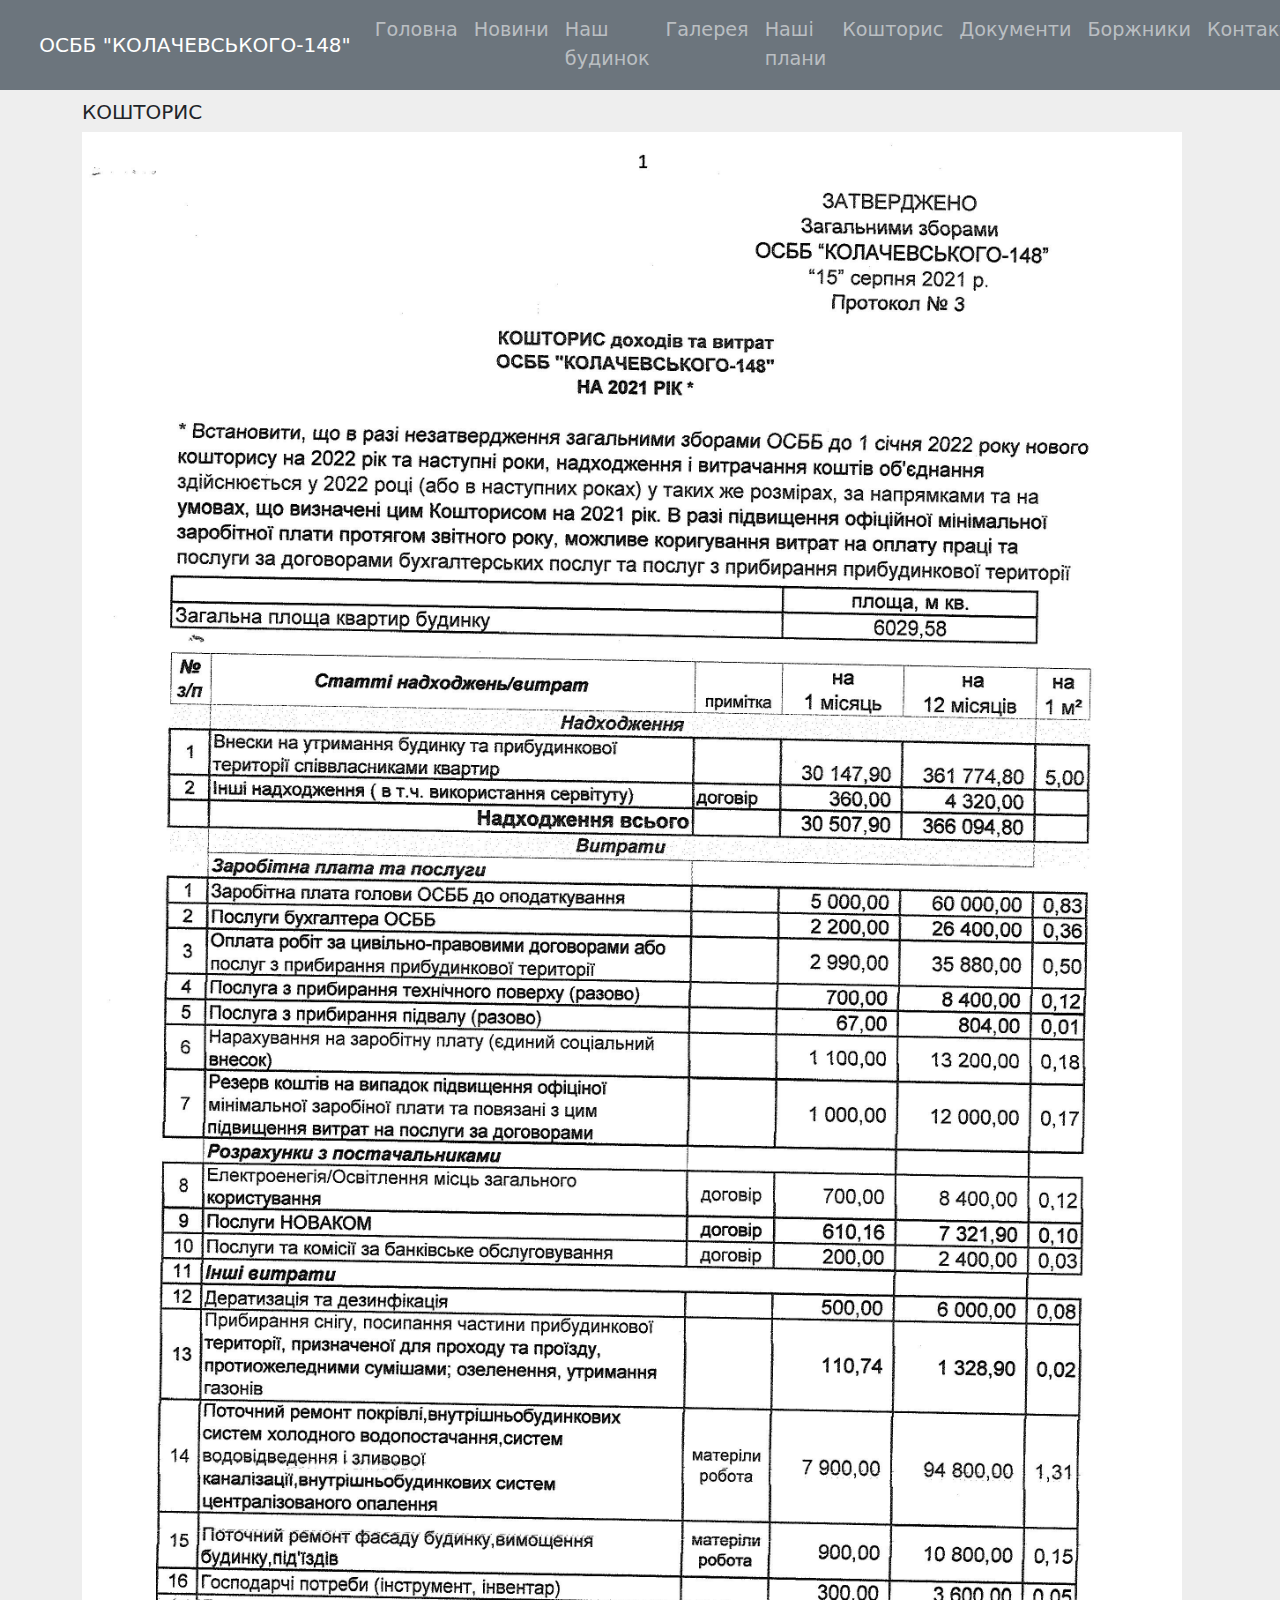
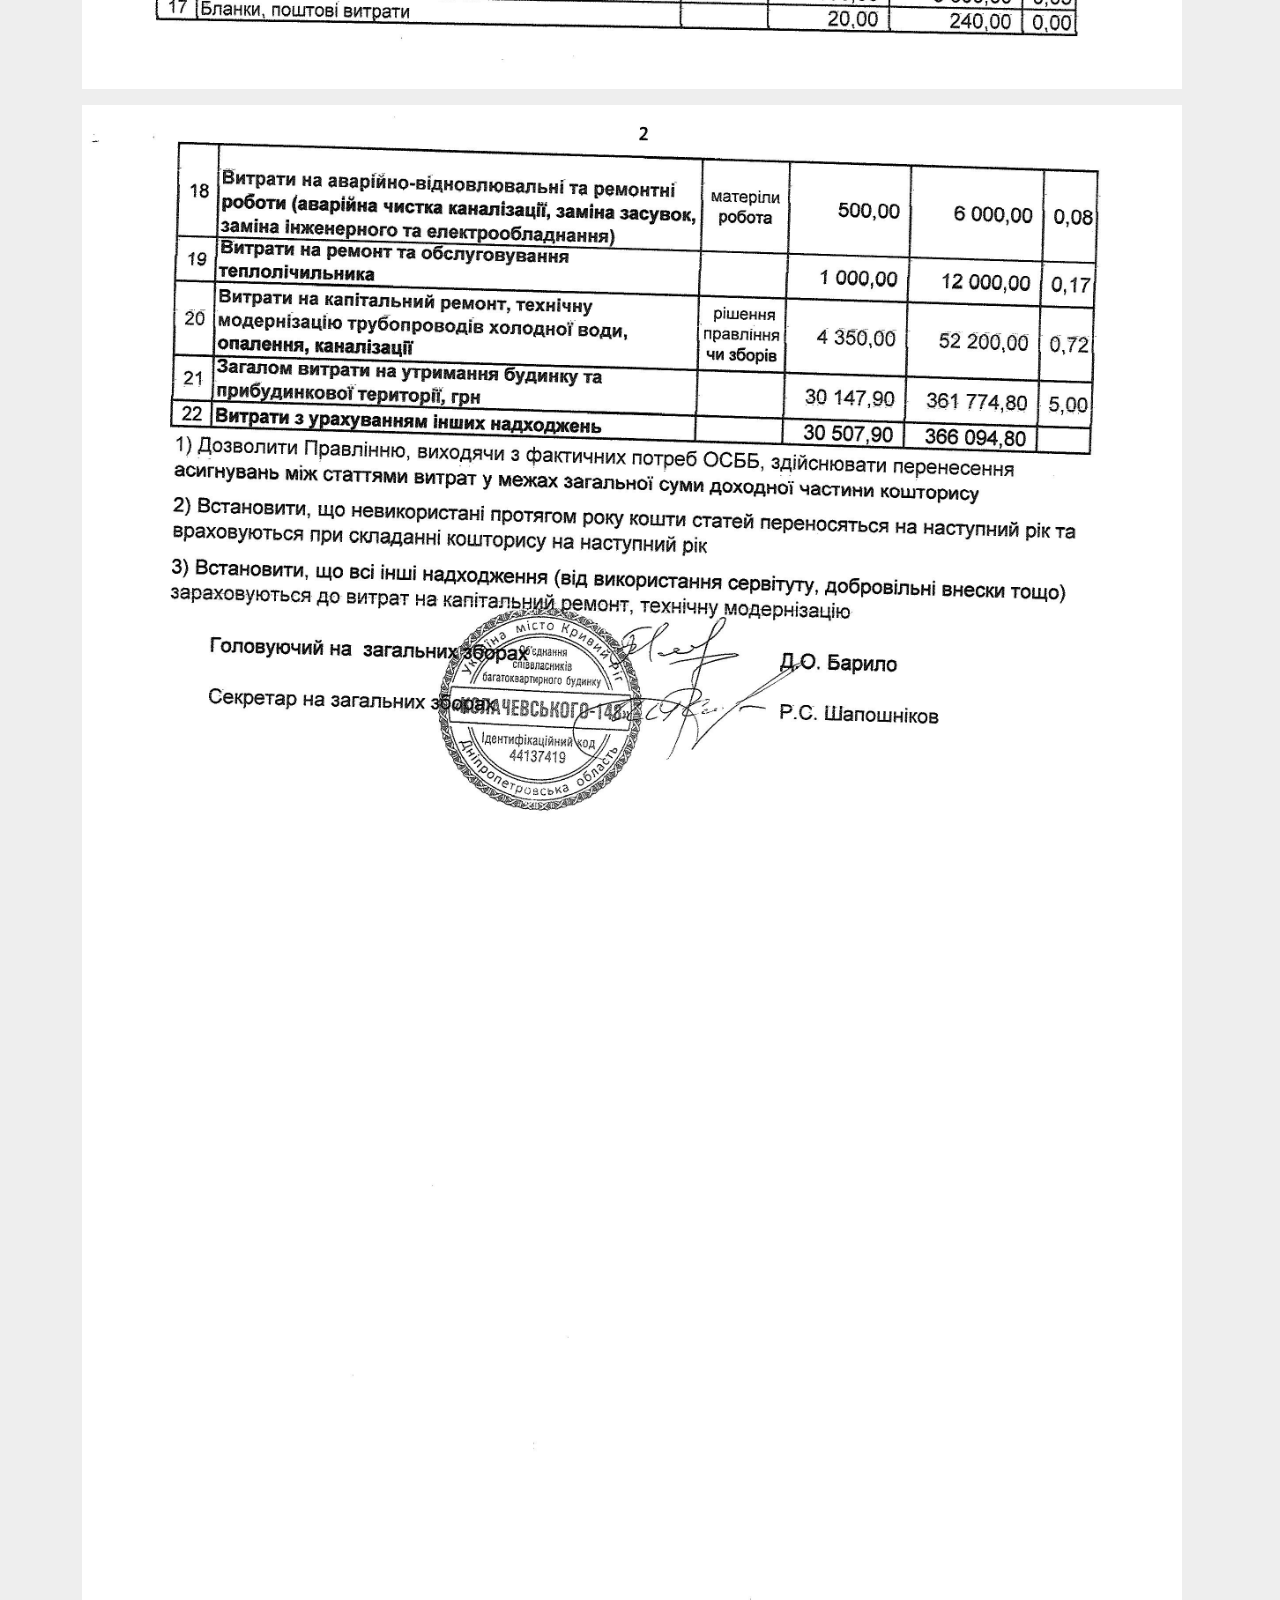
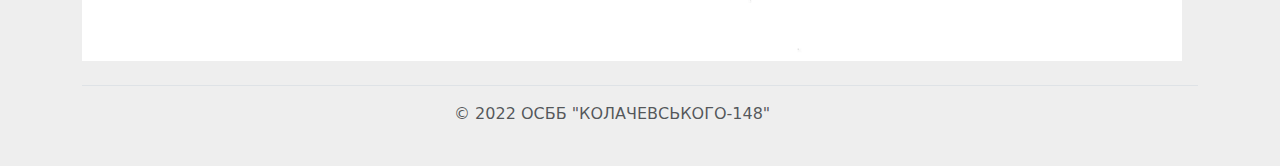
<file: smeta.html>
<!DOCTYPE html>
<html lang="en" dir="ltr">
  <head>
    <meta charset="utf-8">
    <meta name="viewport" content="width=device-width, initial-scale=1">
    <title>ОСББ "Колачевського-148"</title>

    <link rel="canonical" href="https://getbootstrap.com/docs/5.1/examples/sign-in/">

     <!-- bootstrap scripts -->
	  <link href="https://cdn.jsdelivr.net/npm/bootstrap@5.0.0/dist/css/bootstrap.min.css" rel="stylesheet" >
    <link rel="stylesheet" href="css/styles.css">


  </head>
  <body>
    <div class="container">
      <div class="header">
        <nav class="navbar navbar-dark navbar-expand-lg bg-secondary fixed-top justify-content-between">

       <svg xmlns="http://www.w3.org/2000/svg" width="16" height="16" fill="currentColor" class="bi bi-house-door-fill" viewBox="0 0 16 16">
       <path d="M6.5 14.5v-3.505c0-.245.25-.495.5-.495h2c.25 0 .5.25.5.5v3.5a.5.5 0 0 0 .5.5h4a.5.5 0 0 0 .5-.5v-7a.5.5 0 0 0-.146-.354L13 5.793V2.5a.5.5 0 0 0-.5-.5h-1a.5.5 0 0 0-.5.5v1.293L8.354 1.146a.5.5 0 0 0-.708 0l-6 6A.5.5 0 0 0 1.5 7.5v7a.5.5 0 0 0 .5.5h4a.5.5 0 0 0 .5-.5z"/>
       </svg>
       <a class="navbar-brand" href="index.html">ОСББ "КОЛАЧЕВСЬКОГО-148"</a>
       <button class="navbar-toggler" type="button" data-toggle="collapse" data-target="#navbarTogglerDemo03" aria-controls="navbarTogglerDemo03" aria-expanded="false" aria-label="Toggle navigation">
       <span class="navbar-toggler-icon"></span>
       </button>

       <div class="collapse navbar-collapse justify-content-between" id="navbarTogglerDemo03">
        <ul class="navbar-nav mr-auto mt-2 mt-lg-0">
          <li class="nav-item active">
            <a class="nav-link" href="index.html">Головна</a>
          </li>
          <li class="nav-item active">
            <a class="nav-link" href="news.html">Новини</a>
          </li>
          <li class="nav-item active">
            <a class="nav-link" href="about.html">Наш будинок</a>
          </li>
          <li class="nav-item active">
            <a class="nav-link" href="gallery.html">Галерея</a>
          </li>
          <li class="nav-item">
            <a class="nav-link" href="plans.html">Наші плани</a>
          </li>
          <li class="nav-item">
            <a class="nav-link" href="smeta.html">Кошторис</a>
          </li>
          <li class="nav-item">
            <a class="nav-link" href="report.html">Документи</a>
          </li>
      <li class="nav-item">
        <a class="nav-link" href="loaners.html">Боржники</a>
      </li>
      <li class="nav-item">
        <a class="nav-link" href="contacts.html">Контакти</a>
      </li>

    </ul>
    <!-- <form class="form-inline my-2 my-lg-0">
      <input class="form-control mr-sm-2" type="search" placeholder="Що необхідно знайти?">
      <button class="btn btn-outline-success my-2 my-sm-0 bg-info" type="submit">Пошук</button>
    </form> -->
  </div>
</nav>
</div>

<div class="body-content">
  <h5>КОШТОРИС</h5>
  <p>
    <img width="1100px "src="images/smeta1.jpg" alt="смета">
  </p>
  <p>
    <img width="1100px "src="images/smeta2.jpg" alt="смета">
  </p>
</div>

<div class="footer">
  <footer class="d-flex flex-wrap justify-content-center align-items-center py-3 my-4 border-top">
    <p class="col-md-4 mb-0 text-muted">&copy; 2022 OСББ "КОЛАЧЕВСЬКОГО-148"</p>

    <!-- <a href="/" class="col-md-4 d-flex align-items-center justify-content-center mb-3 mb-md-0 me-md-auto link-dark text-decoration-none">
      <svg class="bi me-2" width="40" height="32"><use xlink:href="#bootstrap"/></svg>
    </a> -->

    <!-- <ul class="nav col-md-4 justify-content-end">
      <li class="nav-item"><a href="#" class="nav-link px-2 text-muted">Home</a></li>
      <li class="nav-item"><a href="#" class="nav-link px-2 text-muted">Features</a></li>
      <li class="nav-item"><a href="#" class="nav-link px-2 text-muted">Pricing</a></li>
      <li class="nav-item"><a href="#" class="nav-link px-2 text-muted">FAQs</a></li>
      <li class="nav-item"><a href="#" class="nav-link px-2 text-muted">About</a></li>
    </ul> -->
  </footer>
</div>
</div>


 <!-- <script src="index.js" charset="utf-8"></script> -->
 <!-- Optional JavaScript -->
  <!-- jQuery first, then Popper.js, then Bootstrap JS -->
  <script src="https://code.jquery.com/jquery-3.2.1.slim.min.js" integrity="sha384-KJ3o2DKtIkvYIK3UENzmM7KCkRr/rE9/Qpg6aAZGJwFDMVNA/GpGFF93hXpG5KkN" crossorigin="anonymous"></script>
  <script src="https://cdnjs.cloudflare.com/ajax/libs/popper.js/1.11.0/umd/popper.min.js" integrity="sha384-b/U6ypiBEHpOf/4+1nzFpr53nxSS+GLCkfwBdFNTxtclqqenISfwAzpKaMNFNmj4" crossorigin="anonymous"></script>
<!-- Always remember to call the above files first before calling the bootstrap.min.js file -->
  <script src="https://maxcdn.bootstrapcdn.com/bootstrap/4.0.0-beta/js/bootstrap.min.js" integrity="sha384-h0AbiXch4ZDo7tp9hKZ4TsHbi047NrKGLO3SEJAg45jXxnGIfYzk4Si90RDIqNm1" crossorigin="anonymous"></script>
  </body>

</html>
</file>
<file: css/styles.css>
html {
  font-family: "Montserrat", sans-serif;
}
body {
  background: #eee;
  background-image: url("https://www.transparenttextures.com/patterns/cubes.png");
  }

form {
  display: flex;
  margin-right: 1rem;
}

.btn {
  margin-left: 1rem;
}

.navbar-brand {
margin-left: 1em;

}

svg {
  margin-left: 1em;
}

.body-content{
margin-top: 100px;
}

.container{
  justify-content: center;
}

.footer {
  position: relative;
  align-items: center;
}

main {
  margin-top: -100px;
  margin-bottom: -100px;
}

/* The navigation bar */
.navbar {
  overflow: hidden;
  background-color: #333;
  position: fixed; /* Set the navbar to fixed position */
  top: 0; /* Position the navbar at the top of the page */
  width: 100%; /* Full width */
  font-size: 1.2rem;
}

.table{
  display: inline-block;
}

.col-md-6 {
  display: inline-block;

}

table,
td {
    border: 1px solid #333;
    width: auto;
    }

thead,
tfoot {
    background-color: #333;
    color: #fff;
    text-align: center;
}

.headtbl {
  font-weight: bold;
  text-align: center;
}


.thbold{
  font-weight: bold;
  text-align: center;
}
.plansbold {
  font-weight: bold;
  text-align: center;
}
</file>
<file: css/dropdowns.css>
.b-example-divider {
  height: 3rem;
  background-color: rgba(0, 0, 0, .1);
  border: solid rgba(0, 0, 0, .15);
  border-width: 1px 0;
  box-shadow: inset 0 .5em 1.5em rgba(0, 0, 0, .1), inset 0 .125em .5em rgba(0, 0, 0, .15);
}

.bi {
  vertical-align: -.125em;
  fill: currentColor;
}

.dropdown-menu {
  position: static;
  display: block;
  width: auto;
  margin: 4rem auto;
}

.dropdown-menu-macos {
  display: grid;
  gap: .25rem;
  padding: .5rem;
  border-radius: .5rem;
}
.dropdown-menu-macos .dropdown-item {
  border-radius: .25rem;
}

.dropdown-item-danger {
  color: var(--bs-red);
}
.dropdown-item-danger:hover,
.dropdown-item-danger:focus {
  color: #fff;
  background-color: var(--bs-red);
}
.dropdown-item-danger.active {
  background-color: var(--bs-red);
}

.btn-hover-light {
  text-align: left;
  background-color: var(--bs-white);
  border-radius: .25rem;
}
.btn-hover-light:hover,
.btn-hover-light:focus {
  color: var(--bs-blue);
  background-color: var(--bs-light);
}

.cal-month,
.cal-days,
.cal-weekdays {
  display: grid;
  grid-template-columns: repeat(7, 1fr);
  align-items: center;
}
.cal-month-name {
  grid-column-start: 2;
  grid-column-end: 7;
  text-align: center;
}
.cal-weekday,
.cal-btn {
  display: flex;
  flex-shrink: 0;
  align-items: center;
  justify-content: center;
  height: 3rem;
  padding: 0;
}
.cal-btn:not([disabled]) {
  font-weight: 500;
}
.cal-btn:hover,
.cal-btn:focus {
  background-color: rgba(0, 0, 0, .05);
}
.cal-btn[disabled] {
  opacity: .5;
}

.form-control-dark {
  background-color: rgba(255, 255, 255, .05);
  border-color: rgba(255, 255, 255, .15);
}
</file>
